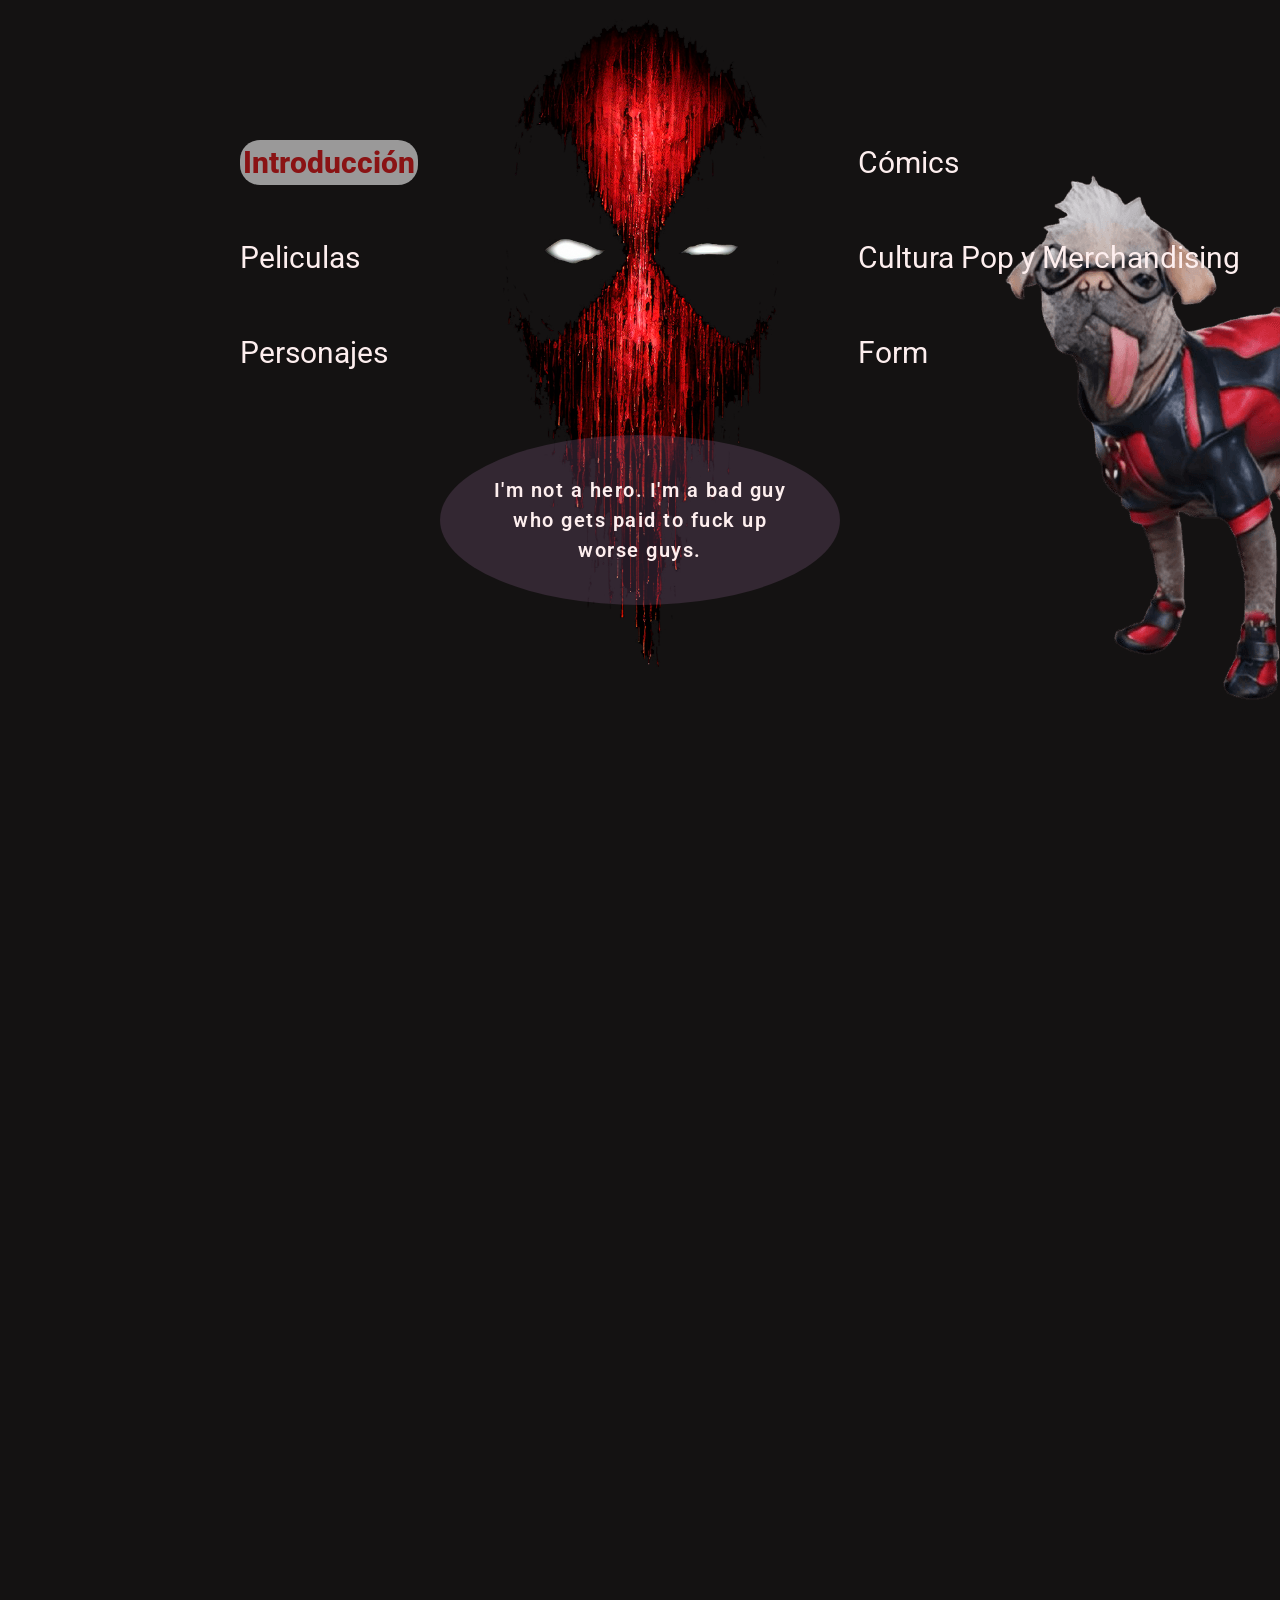
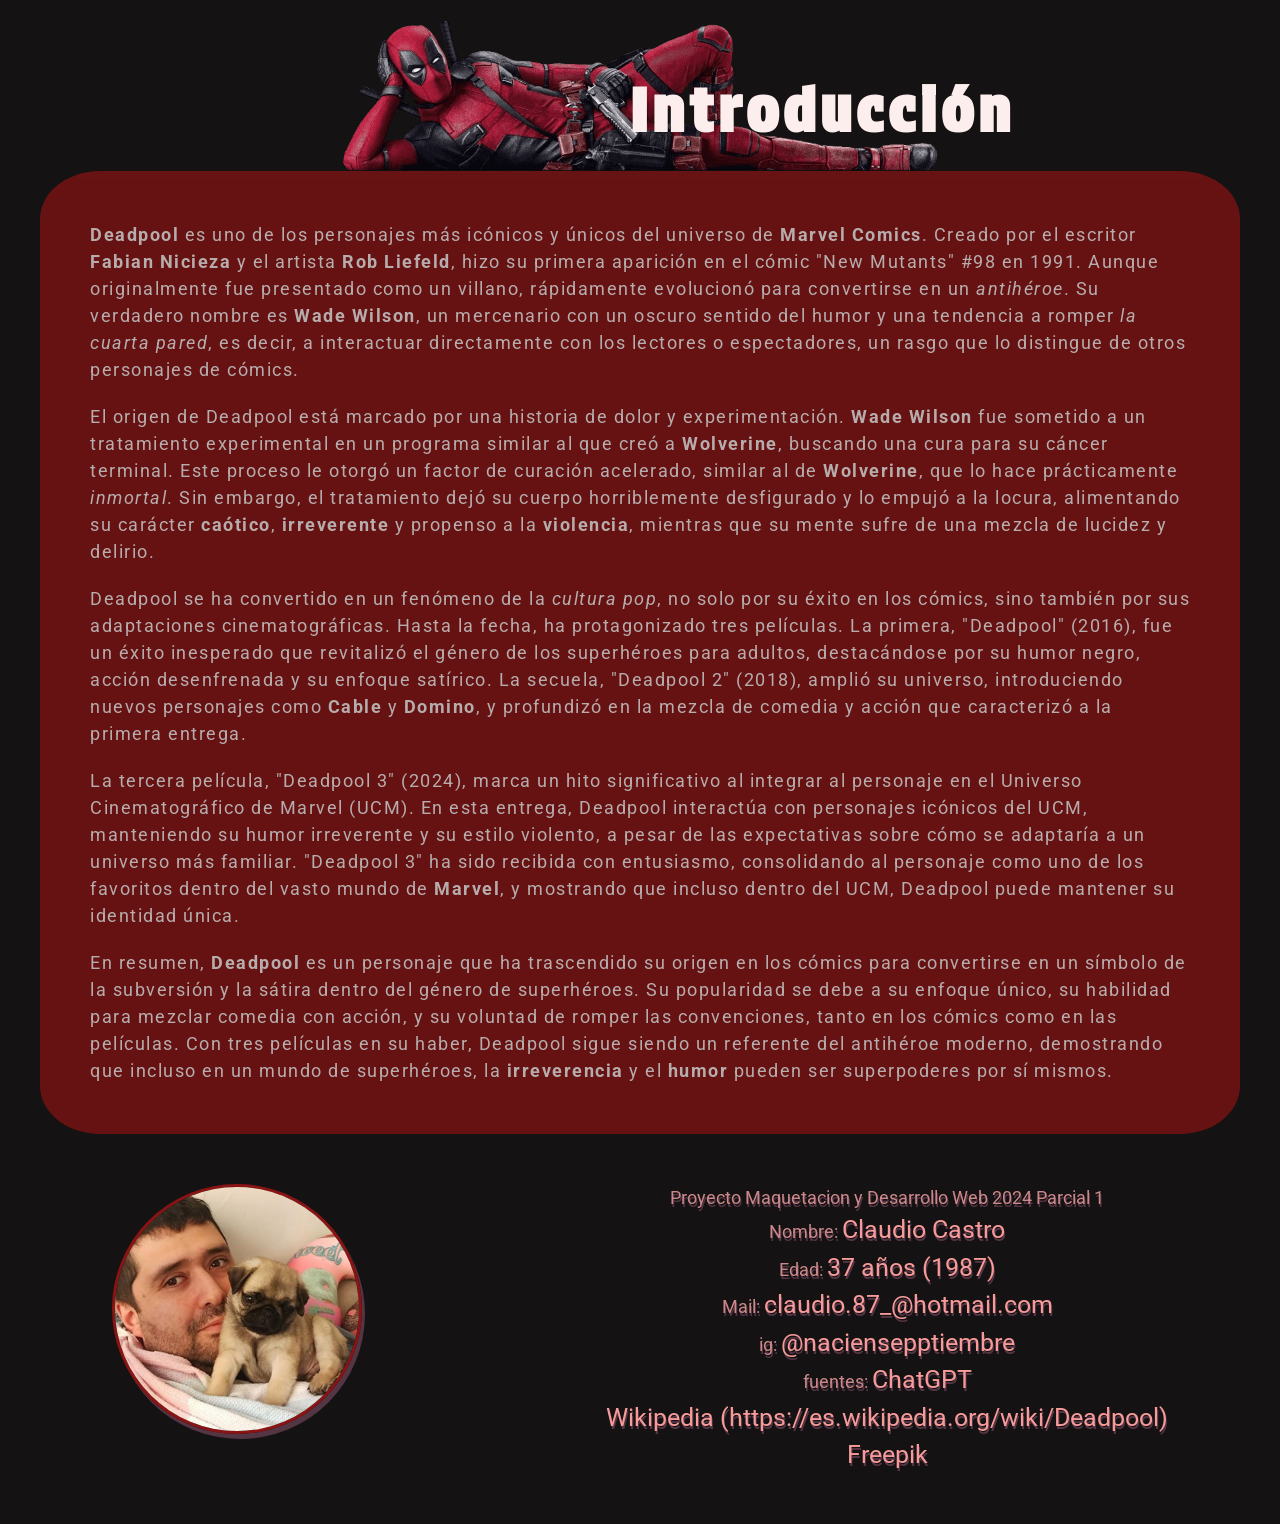
<file: index.html>
<!DOCTYPE html>
<html lang="es">
<head>
    <meta charset="UTF-8">
    <meta name="viewport" content="width=device-width, initial-scale=1.0">
    <link rel="stylesheet" href="style/style.css">
    <link rel="icon" type="image/png" href="favicon/favicon-96x96.png" sizes="96x96" />
    <link rel="icon" type="image/svg+xml" href="favicon/favicon.svg" />
    <link rel="shortcut icon" href="favicon/favicon.ico" />
    <link rel="apple-touch-icon" sizes="180x180" href="favicon/apple-touch-icon.png" />
    <link rel="manifest" href="favicon/site.webmanifest" />
    <link rel="preconnect" href="https://fonts.googleapis.com">
    <link rel="preconnect" href="https://fonts.gstatic.com" crossorigin>
    <link href="https://fonts.googleapis.com/css2?family=Protest+Strike&family=Roboto:ital,wght@0,100;0,300;0,400;0,500;0,700;0,900;1,100;1,300;1,400;1,500;1,700;1,900&display=swap" rel="stylesheet">
    <title>Deadpool || Home</title>
</head>
<body>
    <header>
        <h1>DEADPOOL</h1>
        <nav>
            <ul class="alineacion">
                <li>
                    <a href="#intro" class="active">Introducción</a>
                </li>
                <li>
                    <a href="pages/peliculas.html">Peliculas</a>
                </li>
                <li>
                    <a href="pages/personajes.html">Personajes</a>
                </li>
            </ul>
            <ul >
                <li>
                    <a href="pages/comics.html">Cómics</a>
                </li>
                <li>
                    <a href="pages/merchandising.html">Cultura Pop y Merchandising</a>
                </li>
                <li>
                    <a href="pages/form.html">Form</a>
                </li>
            </ul>
        </nav>
        <p lang="en">I'm not a hero. I'm a bad guy who gets paid to fuck up worse guys.</p>
    </header>
    <main>
        <iframe src="https://www.youtube.com/embed/VHAK-gU9gi0?si=OlIYzjoEzg9cMXQj&amp;start=120" title="YouTube video player" frameborder="0" allow="accelerometer; autoplay; clipboard-write; encrypted-media; gyroscope; picture-in-picture; web-share" referrerpolicy="strict-origin-when-cross-origin" allowfullscreen></iframe>
        <div class="intro" id="intro">
            <img src="img/deadpoolIntro.png" alt="Introducción">
            <h2>Introducción</h2>
        </div>
        <div class="intro_cont">
            <p><strong lang="en">Deadpool</strong> es uno de los personajes más icónicos y únicos del universo de <strong lang="en">Marvel Comics</strong>. Creado por el escritor <strong>Fabian Nicieza</strong> y el artista <strong lang="en">Rob Liefeld</strong>, hizo su primera aparición en el cómic "<span lang="en">New Mutants</span>" #98 en 1991. Aunque originalmente fue presentado como un villano, rápidamente evolucionó para convertirse en un <em>antihéroe</em>. Su verdadero nombre es <strong lang="en">Wade Wilson</strong>, un mercenario con un oscuro sentido del humor y una tendencia a romper <em>la cuarta pared</em>, es decir, a interactuar directamente con los lectores o espectadores, un rasgo que lo distingue de otros personajes de cómics.</p>
            <p>El origen de <span lang="en">Deadpool</span> está marcado por una historia de dolor y experimentación. <strong lang="en">Wade Wilson</strong> fue sometido a un tratamiento experimental en un programa similar al que creó a <strong lang="en">Wolverine</strong>, buscando una cura para su cáncer terminal. Este proceso le otorgó un factor de curación acelerado, similar al de <strong lang="en">Wolverine</strong>, que lo hace prácticamente <em>inmortal</em>. Sin embargo, el tratamiento dejó su cuerpo horriblemente desfigurado y lo empujó a la locura, alimentando su carácter <strong>caótico</strong>, <strong>irreverente</strong> y propenso a la <strong>violencia</strong>, mientras que su mente sufre de una mezcla de lucidez y delirio.</p>
            <p><span lang="en">Deadpool</span> se ha convertido en un fenómeno de la <em>cultura pop</em>, no solo por su éxito en los cómics, sino también por sus adaptaciones cinematográficas. Hasta la fecha, ha protagonizado tres películas. La primera, "<span lang="en">Deadpool</span>" (2016), fue un éxito inesperado que revitalizó el género de los superhéroes para adultos, destacándose por su humor negro, acción desenfrenada y su enfoque satírico. La secuela, "<span lang="en">Deadpool</span> 2" (2018), amplió su universo, introduciendo nuevos personajes como <strong lang="en">Cable</strong> y <strong>Domino</strong>, y profundizó en la mezcla de comedia y acción que caracterizó a la primera entrega.</p>
            <p>La tercera película, "<span lang="en">Deadpool</span> 3" (2024), marca un hito significativo al integrar al personaje en el Universo Cinematográfico de Marvel (<abbr title="Universo Cinematográfico de Marvel">UCM</abbr>). En esta entrega, <span lang="en">Deadpool</span> interactúa con personajes icónicos del <abbr title="Universo Cinematográfico de Marvel">UCM</abbr>, manteniendo su humor irreverente y su estilo violento, a pesar de las expectativas sobre cómo se adaptaría a un universo más familiar. "<span lang="en">Deadpool</span> 3" ha sido recibida con entusiasmo, consolidando al personaje como uno de los favoritos dentro del vasto mundo de <strong>Marvel</strong>, y mostrando que incluso dentro del <abbr title="Universo Cinematográfico de Marvel">UCM</abbr>, <span lang="en">Deadpool</span> puede mantener su identidad única.</p>
            <p>En resumen, <strong lang="en">Deadpool</strong> es un personaje que ha trascendido su origen en los cómics para convertirse en un símbolo de la subversión y la sátira dentro del género de superhéroes. Su popularidad se debe a su enfoque único, su habilidad para mezclar comedia con acción, y su voluntad de romper las convenciones, tanto en los cómics como en las películas. Con tres películas en su haber, <span lang="en">Deadpool</span> sigue siendo un referente del antihéroe moderno, demostrando que incluso en un mundo de superhéroes, la <strong>irreverencia</strong> y el <strong>humor</strong> pueden ser superpoderes por sí mismos.</p>
        </div>
    </main>
    <footer>
        <div>
            <img src="img/img_footer.jpeg" alt="ALUMNO">
        </div>
        <p>Proyecto Maquetacion y Desarrollo Web 2024 Parcial 1<br>Nombre: <span>Claudio Castro</span><br>Edad: <span>37 años (1987)</span><br>Mail: <span>claudio.87_@hotmail.com</span><br>ig: <span>@naciensepptiembre</span><br>fuentes: <span>ChatGPT</span><br><span>Wikipedia (<a href="https://es.wikipedia.org/wiki/Deadpool" target="_blank" rel="noopener noreferrer">https://es.wikipedia.org/wiki/Deadpool</a>)</span><br><span>Freepik</span></p>
    </footer>
    <img class="dogpool" src="img/dogpool.png"  alt="Dogpool">
</body>
</html>
</file>
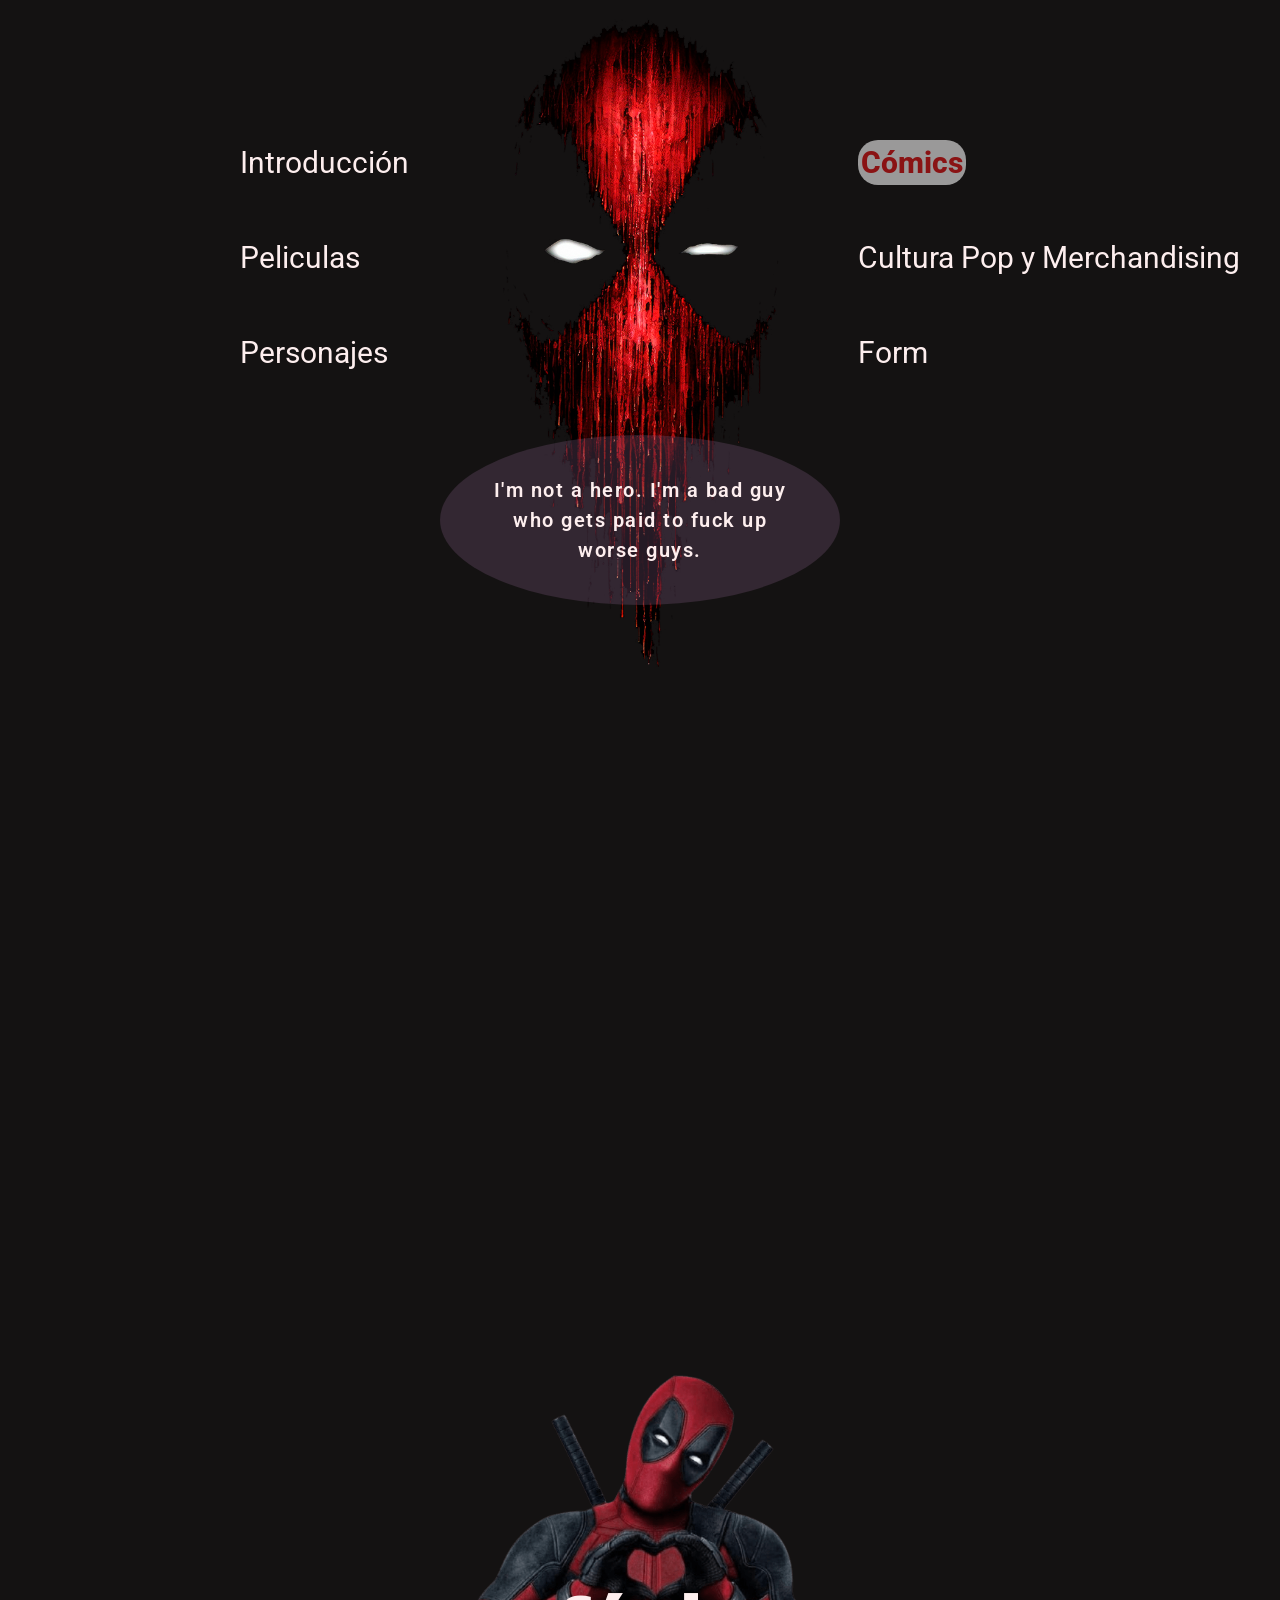
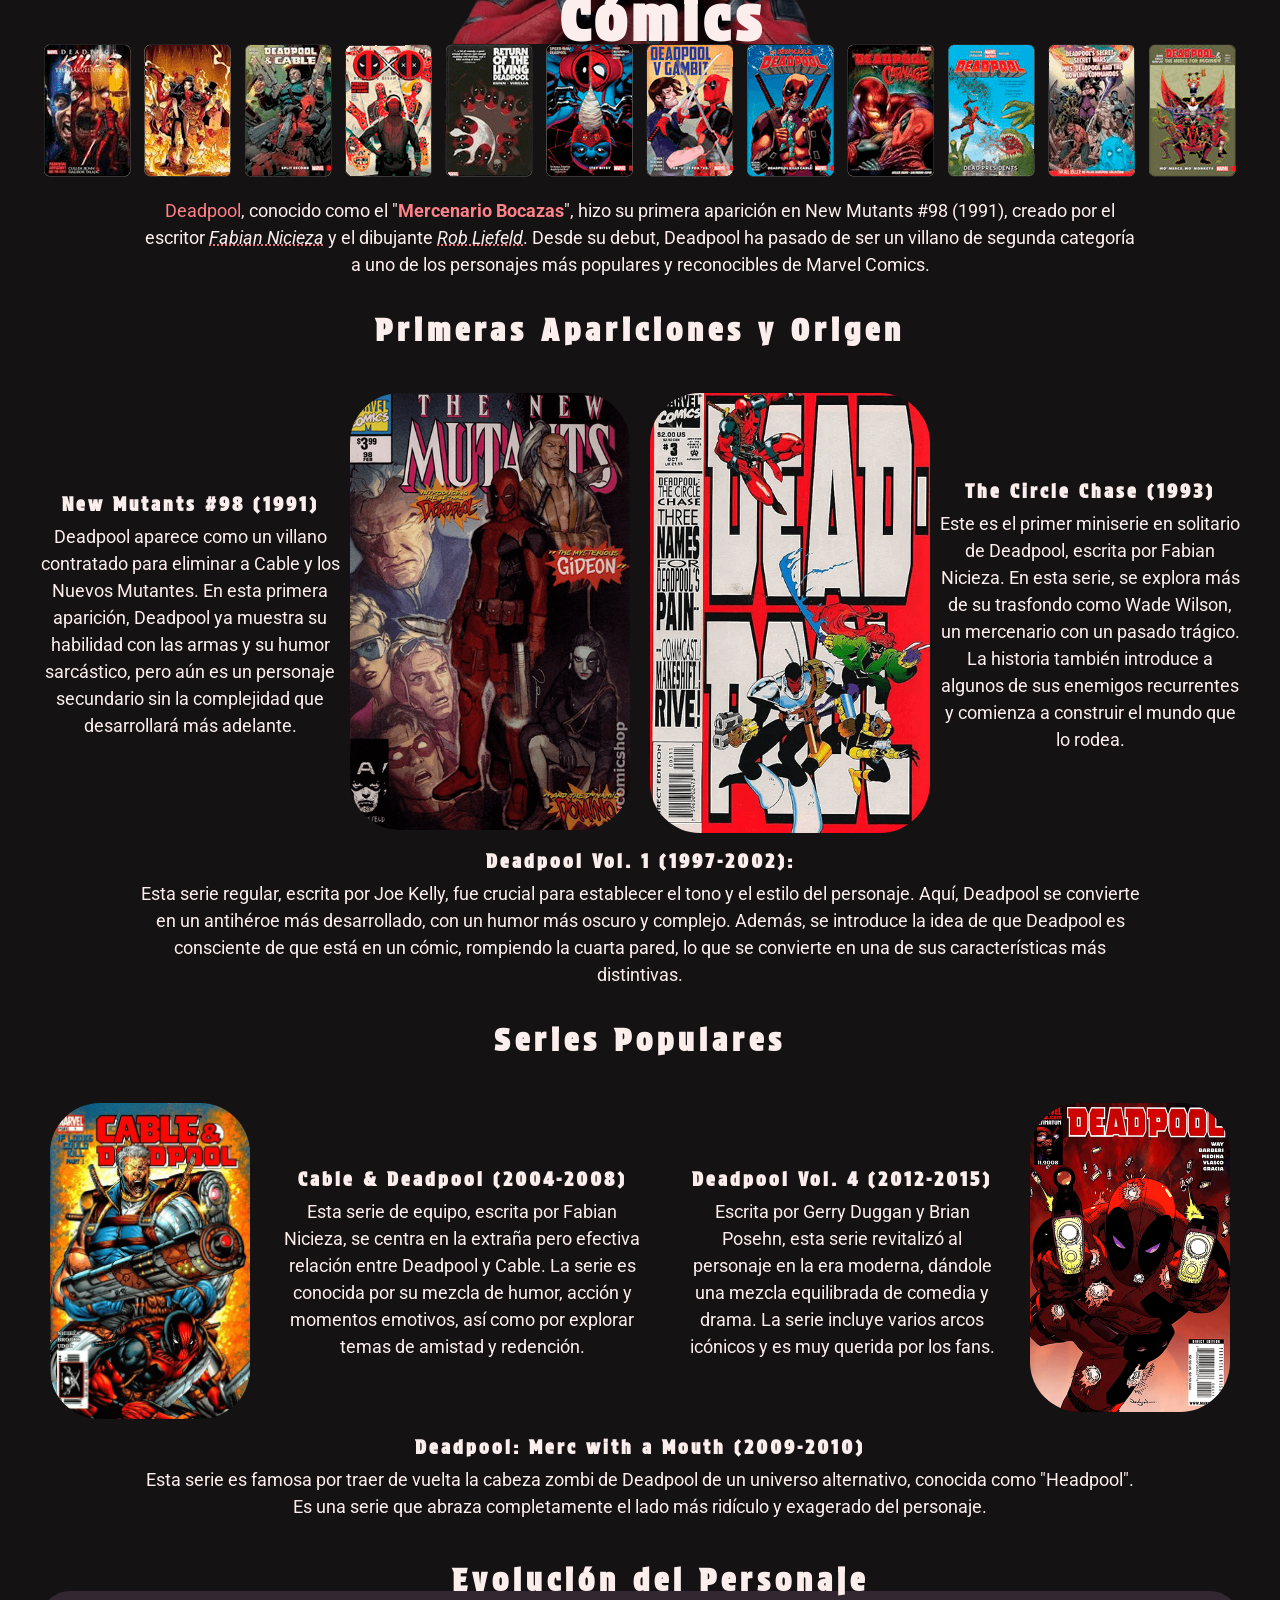
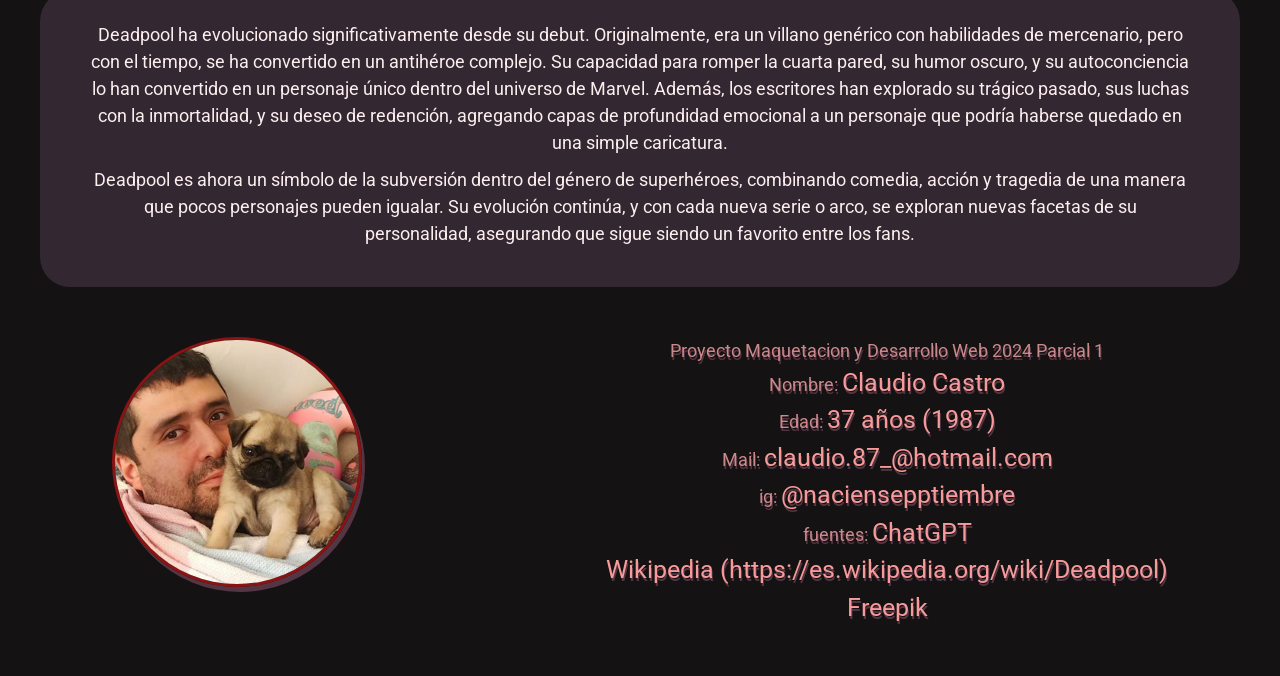
<file: pages/comics.html>
<!DOCTYPE html>
<html lang="es">
<head>
    <meta charset="UTF-8">
    <meta name="viewport" content="width=device-width, initial-scale=1.0">
    <title>Deadpool || Comics</title>
    <link rel="stylesheet" href="../style/style.css">
    <link rel="icon" type="image/png" href="../favicon/favicon-96x96.png" sizes="96x96" />
    <link rel="icon" type="image/svg+xml" href="../favicon/favicon.svg" />
    <link rel="shortcut icon" href="../favicon/favicon.ico" />
    <link rel="apple-touch-icon" sizes="180x180" href="../favicon/apple-touch-icon.png" />
    <link rel="manifest" href="../favicon/site.webmanifest" />
    <link rel="preconnect" href="https://fonts.googleapis.com">
    <link rel="preconnect" href="https://fonts.gstatic.com" crossorigin>
    <link href="https://fonts.googleapis.com/css2?family=Protest+Strike&family=Roboto:ital,wght@0,100;0,300;0,400;0,500;0,700;0,900;1,100;1,300;1,400;1,500;1,700;1,900&display=swap" rel="stylesheet">
</head>
<body>
    <header>
        <h1>DEADPOOL</h1>
        <nav>
            <ul class="alineacion">
                <li>
                    <a href="../index.html">Introducción</a>
                </li>
                <li>
                    <a href="../pages/peliculas.html">Peliculas</a>
                </li>
                <li>
                    <a href="../pages/personajes.html">Personajes</a>
                </li>
            </ul>
            <ul >
                <li>
                    <a href="../pages/comics.html#comics" class="active">Cómics</a>
                </li>
                <li>
                    <a href="../pages/merchandising.html">Cultura Pop y Merchandising</a>
                </li>
                <li>
                    <a href="../pages/form.html">Form</a>
                </li>
            </ul>
        </nav>
        <p lang="en">I'm not a hero. I'm a bad guy who gets paid to fuck up worse guys.</p>
    </header>
    <main>
        <iframe class="comicIframe" src="https://www.youtube.com/embed/mcVosre_TXw?si=-5zzdBjd7mnZV3V8" title="YouTube video player" frameborder="0" allow="accelerometer; autoplay; clipboard-write; encrypted-media; gyroscope; picture-in-picture; web-share" referrerpolicy="strict-origin-when-cross-origin" allowfullscreen></iframe>
        <div class="peliculas arreglito" id="comics">
            <img src="../img/deadpoolComics.png" alt="Cómics">
            <h2 class="comics">Cómics</h2>
        </div>
        <div class="comics_banner">
            <img src="../img/comics_varios.png" alt="Comics">
        </div>
        <div class="comics_subtitulo">
            <p><span class="deadpool" lang="en">Deadpool</span>, conocido como el "<strong>Mercenario Bocazas</strong>", hizo su primera aparición en New Mutants #98 (1991), creado por el escritor <span class="italica">Fabian Nicieza</span> y el dibujante <span class="italica" lang="en">Rob Liefeld</span>. Desde su debut, Deadpool ha pasado de ser un villano de segunda categoría a uno de los personajes más populares y reconocibles de Marvel Comics.</p>
        </div>
        <h3>Primeras Apariciones y Origen</h3>
        <div class="contApariciones">
            <div class="apariciones_texto">
                <h4>New Mutants #98 (1991)</h4>
                <p>Deadpool aparece como un villano contratado para eliminar a Cable y los Nuevos Mutantes. En esta primera aparición, Deadpool ya muestra su habilidad con las armas y su humor sarcástico, pero aún es un personaje secundario sin la complejidad que desarrollará más adelante.</p>
            </div>
            <div>
                <img src="../img/deadpool_comics1.png" alt="deadpool en comics">
            </div>
            <div>
                <img src="../img/deadpool_comics2.png" alt="deadpool en comics">
            </div>
            <div class="apariciones_texto"> 
                <h4>The Circle Chase (1993)</h4>
                <p>Este es el primer miniserie en solitario de Deadpool, escrita por Fabian Nicieza. En esta serie, se explora más de su trasfondo como Wade Wilson, un mercenario con un pasado trágico. La historia también introduce a algunos de sus enemigos recurrentes y comienza a construir el mundo que lo rodea.</p>
            </div>
        </div>
        <div class="bottom">
            <h4>Deadpool Vol. 1 (1997-2002):</h4>
            <p>Esta serie regular, escrita por Joe Kelly, fue crucial para establecer el tono y el estilo del personaje. Aquí, Deadpool se convierte en un antihéroe más desarrollado, con un humor más oscuro y complejo. Además, se introduce la idea de que Deadpool es consciente de que está en un cómic, rompiendo la cuarta pared, lo que se convierte en una de sus características más distintivas.</p>
        </div>
        <h3>Series Populares</h3>
        <div class="contSeries">
            <div>
                <img src="../img/deadpool_series.png" alt="deadpool series">
            </div>
            <div class="series_texto">
                <h4>Cable & Deadpool (2004-2008)</h4>
                <p>Esta serie de equipo, escrita por Fabian Nicieza, se centra en la extraña pero efectiva relación entre Deadpool y Cable. La serie es conocida por su mezcla de humor, acción y momentos emotivos, así como por explorar temas de amistad y redención.</p>
            </div>
            <div class="series_texto">
                <h4>Deadpool Vol. 4 (2012-2015)</h4>
                <p>Escrita por Gerry Duggan y Brian Posehn, esta serie revitalizó al personaje en la era moderna, dándole una mezcla equilibrada de comedia y drama. La serie incluye varios arcos icónicos y es muy querida por los fans.</p>
            </div>
            <div>
                <img src="../img/deadpool_series2.png" alt="deadpool series">
            </div>
        </div>
        <div class="bottom">
            <h4>Deadpool: Merc with a Mouth (2009-2010)</h4>
            <p>Esta serie es famosa por traer de vuelta la cabeza zombi de Deadpool de un universo alternativo, conocida como "Headpool". Es una serie que abraza completamente el lado más ridículo y exagerado del personaje.</p>
        </div>
        <h3 class="evolucion_del_personaje">Evolución del Personaje</h3>
        <div class="evolucion">
            <p>Deadpool ha evolucionado significativamente desde su debut. Originalmente, era un villano genérico con habilidades de mercenario, pero con el tiempo, se ha convertido en un antihéroe complejo. Su capacidad para romper la cuarta pared, su humor oscuro, y su autoconciencia lo han convertido en un personaje único dentro del universo de Marvel. Además, los escritores han explorado su trágico pasado, sus luchas con la inmortalidad, y su deseo de redención, agregando capas de profundidad emocional a un personaje que podría haberse quedado en una simple caricatura.</p>
            <p>Deadpool es ahora un símbolo de la subversión dentro del género de superhéroes, combinando comedia, acción y tragedia de una manera que pocos personajes pueden igualar. Su evolución continúa, y con cada nueva serie o arco, se exploran nuevas facetas de su personalidad, asegurando que sigue siendo un favorito entre los fans.
            </p>    
        </div>
    </main>
    <footer>
        <div>
            <img src="../img/img_footer.jpeg" alt="ALUMNO">
        </div>
        <p>Proyecto Maquetacion y Desarrollo Web 2024 Parcial 1<br>Nombre: <span>Claudio Castro</span><br>Edad: <span>37 años (1987)</span><br>Mail: <span>claudio.87_@hotmail.com</span><br>ig: <span>@naciensepptiembre</span><br>fuentes: <span>ChatGPT</span><br><span>Wikipedia (<a href="https://es.wikipedia.org/wiki/Deadpool" target="_blank" rel="noopener noreferrer">https://es.wikipedia.org/wiki/Deadpool</a>)</span><br><span>Freepik</span></p>
    </footer>
</body>
</html>
</file>
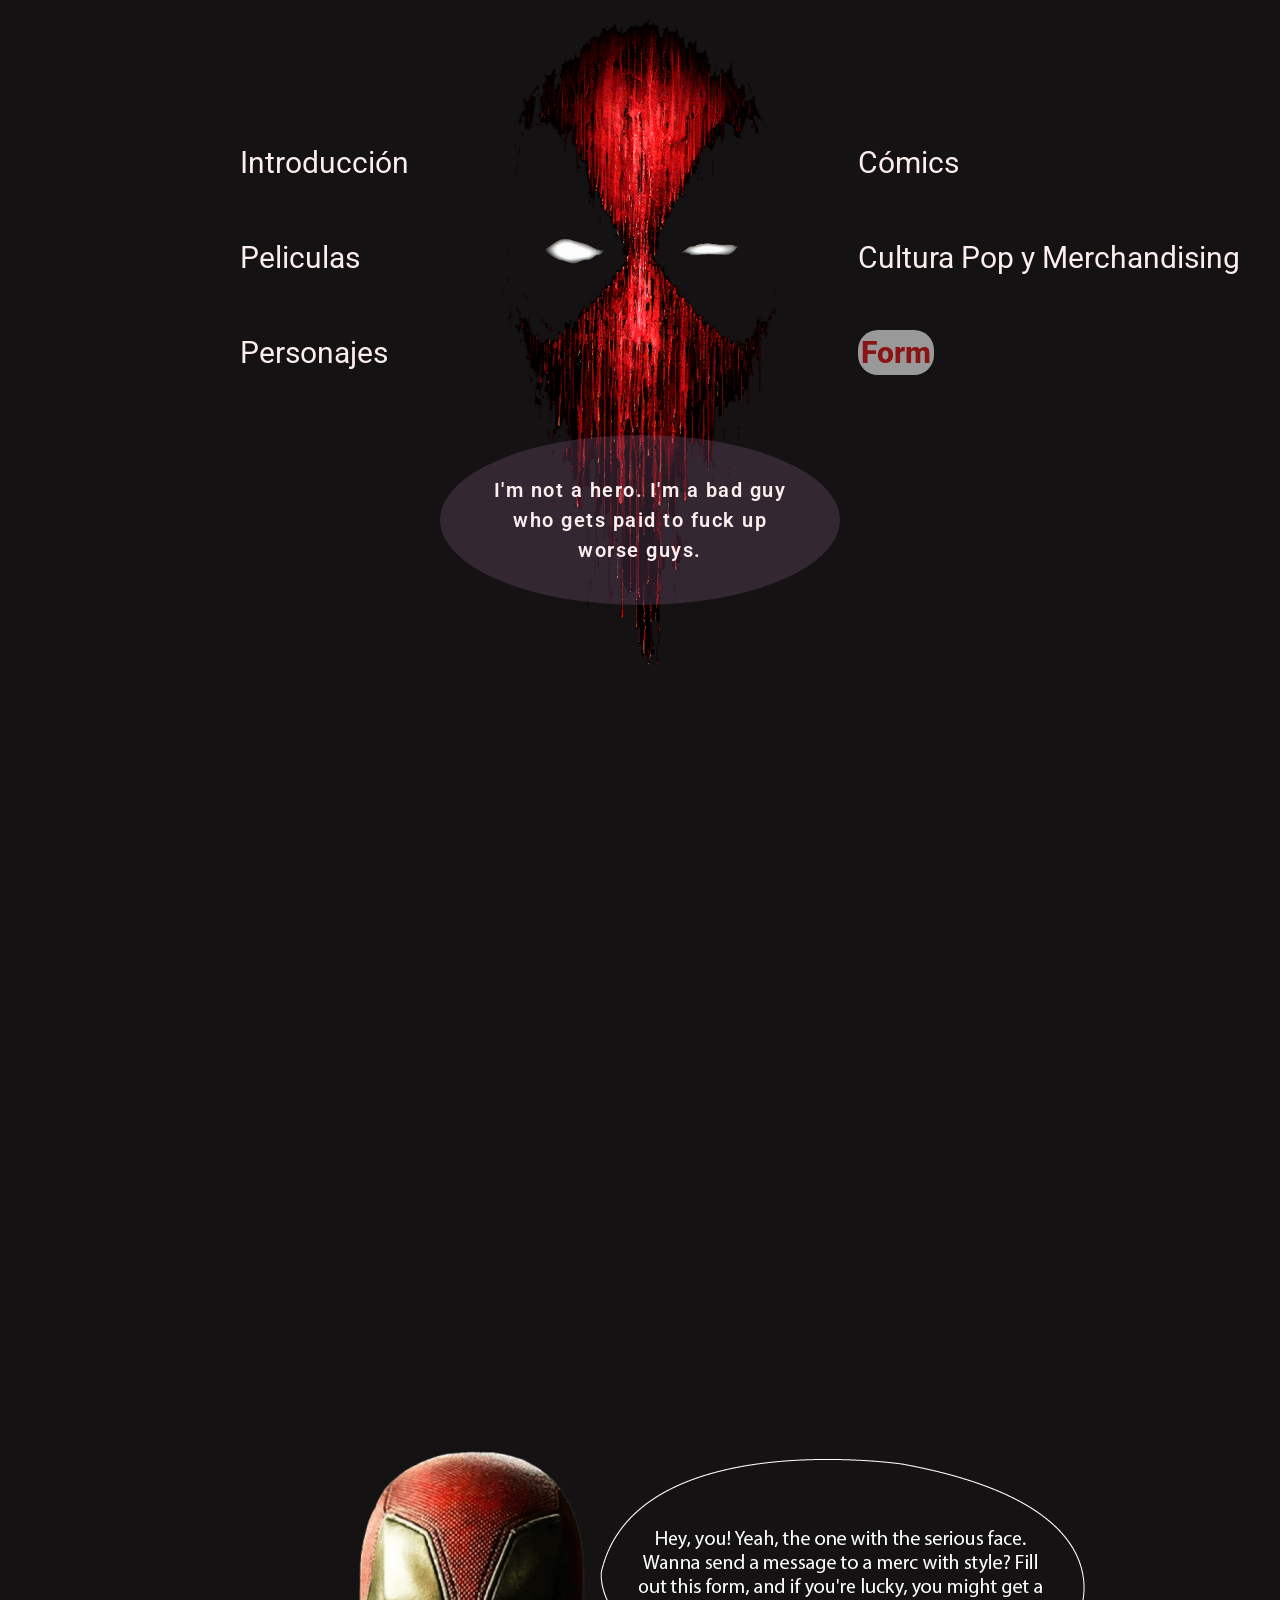
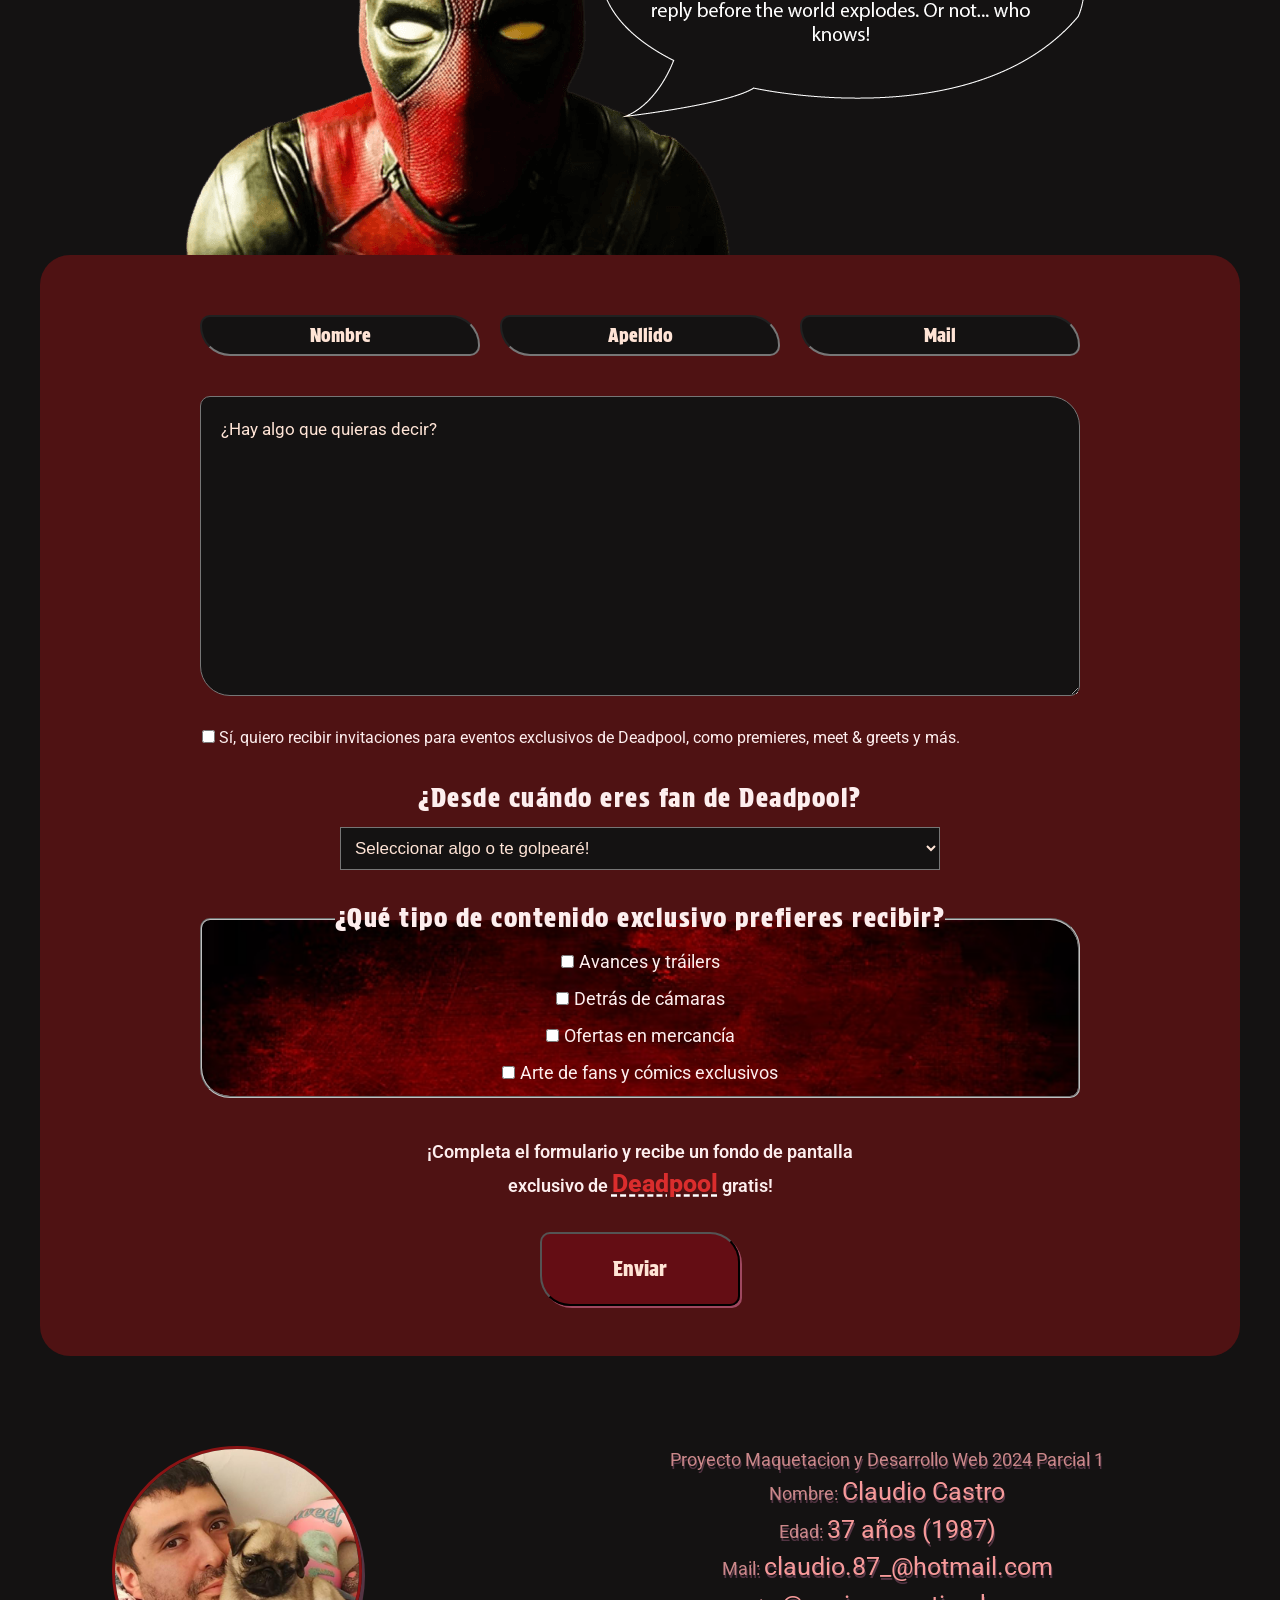
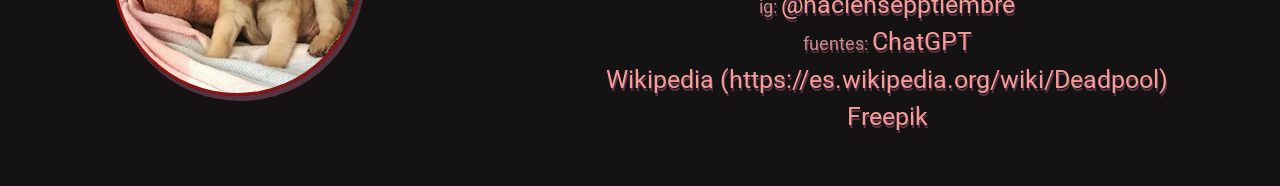
<file: pages/form.html>
<!DOCTYPE html>
<html lang="es">
<head>
    <meta charset="UTF-8">
    <meta name="viewport" content="width=device-width, initial-scale=1.0">
    <title>Deadpool || Formulario</title>
    <link rel="stylesheet" href="../style/style.css">
    <link rel="icon" type="image/png" href="../favicon/favicon-96x96.png" sizes="96x96" />
    <link rel="icon" type="image/svg+xml" href="../favicon/favicon.svg" />
    <link rel="shortcut icon" href="../favicon/favicon.ico" />
    <link rel="apple-touch-icon" sizes="180x180" href="../favicon/apple-touch-icon.png" />
    <link rel="manifest" href="../favicon/site.webmanifest" />
    <link rel="preconnect" href="https://fonts.googleapis.com">
    <link rel="preconnect" href="https://fonts.gstatic.com" crossorigin>
    <link href="https://fonts.googleapis.com/css2?family=Protest+Strike&family=Roboto:ital,wght@0,100;0,300;0,400;0,500;0,700;0,900;1,100;1,300;1,400;1,500;1,700;1,900&display=swap" rel="stylesheet">
</head>
<body>
    <header>
        <h1>DEADPOOL</h1>
        <nav>
            <ul class="alineacion">
                <li>
                    <a href="../index.html">Introducción</a>
                </li>
                <li>
                    <a href="peliculas.html">Peliculas</a>
                </li>
                <li>
                    <a href="personajes.html">Personajes</a>
                </li>
            </ul>
            <ul >
                <li>
                    <a href="comics.html">Cómics</a>
                </li>
                <li>
                    <a href="merchandising.html">Cultura Pop y Merchandising</a>
                </li>
                <li>
                    <a href="form.html#form" class="active">Form</a>
                </li>
            </ul>
        </nav>
        <p lang="en">I'm not a hero. I'm a bad guy who gets paid to fuck up worse guys.</p>
    </header>
    <main class="form">
        <iframe class="iframeForm" src="https://www.youtube.com/embed/rugE6bQG9fo?si=Z9ZbFpro30Zkjdj8&amp;start=17" title="YouTube video player" frameborder="0" allow="accelerometer; autoplay; clipboard-write; encrypted-media; gyroscope; picture-in-picture; web-share" referrerpolicy="strict-origin-when-cross-origin" allowfullscreen></iframe>
        <img id="form" src="../img/deadpoolForm.png" alt="deadpool form">
        <div>
            <form action="#" method="post">
                <div>
                    <div>
                        <label for="nombre">Nombre</label>
                        <input type="text" id="nombre" name="nombre" required placeholder="Nombre">
                    </div>
                    <div>
                        <label for="apellido">Nombre</label>
                        <input type="text" id="apellido" name="apellido" required placeholder="Apellido">
                    </div>
                    <div>
                        <label for="mail">mail</label>
                        <input type="email" id="mail" name="mail" required placeholder="Mail">
                    </div>
                </div>
                <textarea name="" id="" placeholder="¿Hay algo que quieras decir?" maxlength="300"></textarea>
                <label for="eventos_exclusivos">
                    <input type="checkbox" id="eventos_exclusivos" name="eventos_exclusivos">
                    Sí, quiero recibir invitaciones para eventos exclusivos de Deadpool, como premieres, meet & greets y más.
                </label>
                <div class="select">
                    <label for="fan_desde">¿Desde cuándo eres fan de Deadpool?</label>
                    <select id="fan_desde" name="fan_desde" required>
                        <option value="" selected disabled>Seleccionar algo o te golpearé!</option>
                        <option value="menos_de_un_ano">Menos de un año</option>
                        <option value="uno_tres">De 1 a 3 años</option>
                        <option value="mas_de_tres">Más de 3 años</option>
                        <option value="desde_siempre">¡Desde siempre!</option>
                    </select>
                </div>
                <fieldset>
                    <legend>¿Qué tipo de contenido exclusivo prefieres recibir?</legend>
                    <label for="avance_trailer">
                        <input type="checkbox" name="contenido_preferido[]" value="avance_trailer" id="avance_trailer">Avances y tráilers
                    </label>
                    <label for="detras_camaras">
                        <input type="checkbox" name="contenido_preferido[]" value="detras_camaras" id="detras_camaras">Detrás de cámaras
                    </label>
                    <label for="ofertas_merch">
                        <input type="checkbox" name="contenido_preferido[]" value="ofertas_merch" id="ofertas_merch">Ofertas en mercancía
                    </label>
                    <label for="arte_fan">
                        <input type="checkbox" name="contenido_preferido[]" value="arte_fan" id="arte_fan">Arte de fans y cómics exclusivos
                    </label>
                </fieldset>
                <div class="textoFinal">
                    <p>¡Completa el formulario y recibe un fondo de pantalla<br>exclusivo de <span>Deadpool</span> gratis!</p>
                </div>
                <input type="submit" value="Enviar">
            </form>
        </div>
    </main>
    <footer>
        <div>
            <img src="../img/img_footer.jpeg" alt="ALUMNO">
        </div>
        <p>Proyecto Maquetacion y Desarrollo Web 2024 Parcial 1<br>Nombre: <span>Claudio Castro</span><br>Edad: <span>37 años (1987)</span><br>Mail: <span>claudio.87_@hotmail.com</span><br>ig: <span>@naciensepptiembre</span><br>fuentes: <span>ChatGPT</span><br><span>Wikipedia (<a href="https://es.wikipedia.org/wiki/Deadpool" target="_blank" rel="noopener noreferrer">https://es.wikipedia.org/wiki/Deadpool</a>)</span><br><span>Freepik</span></p>
    </footer>
</body>
</html>
</file>
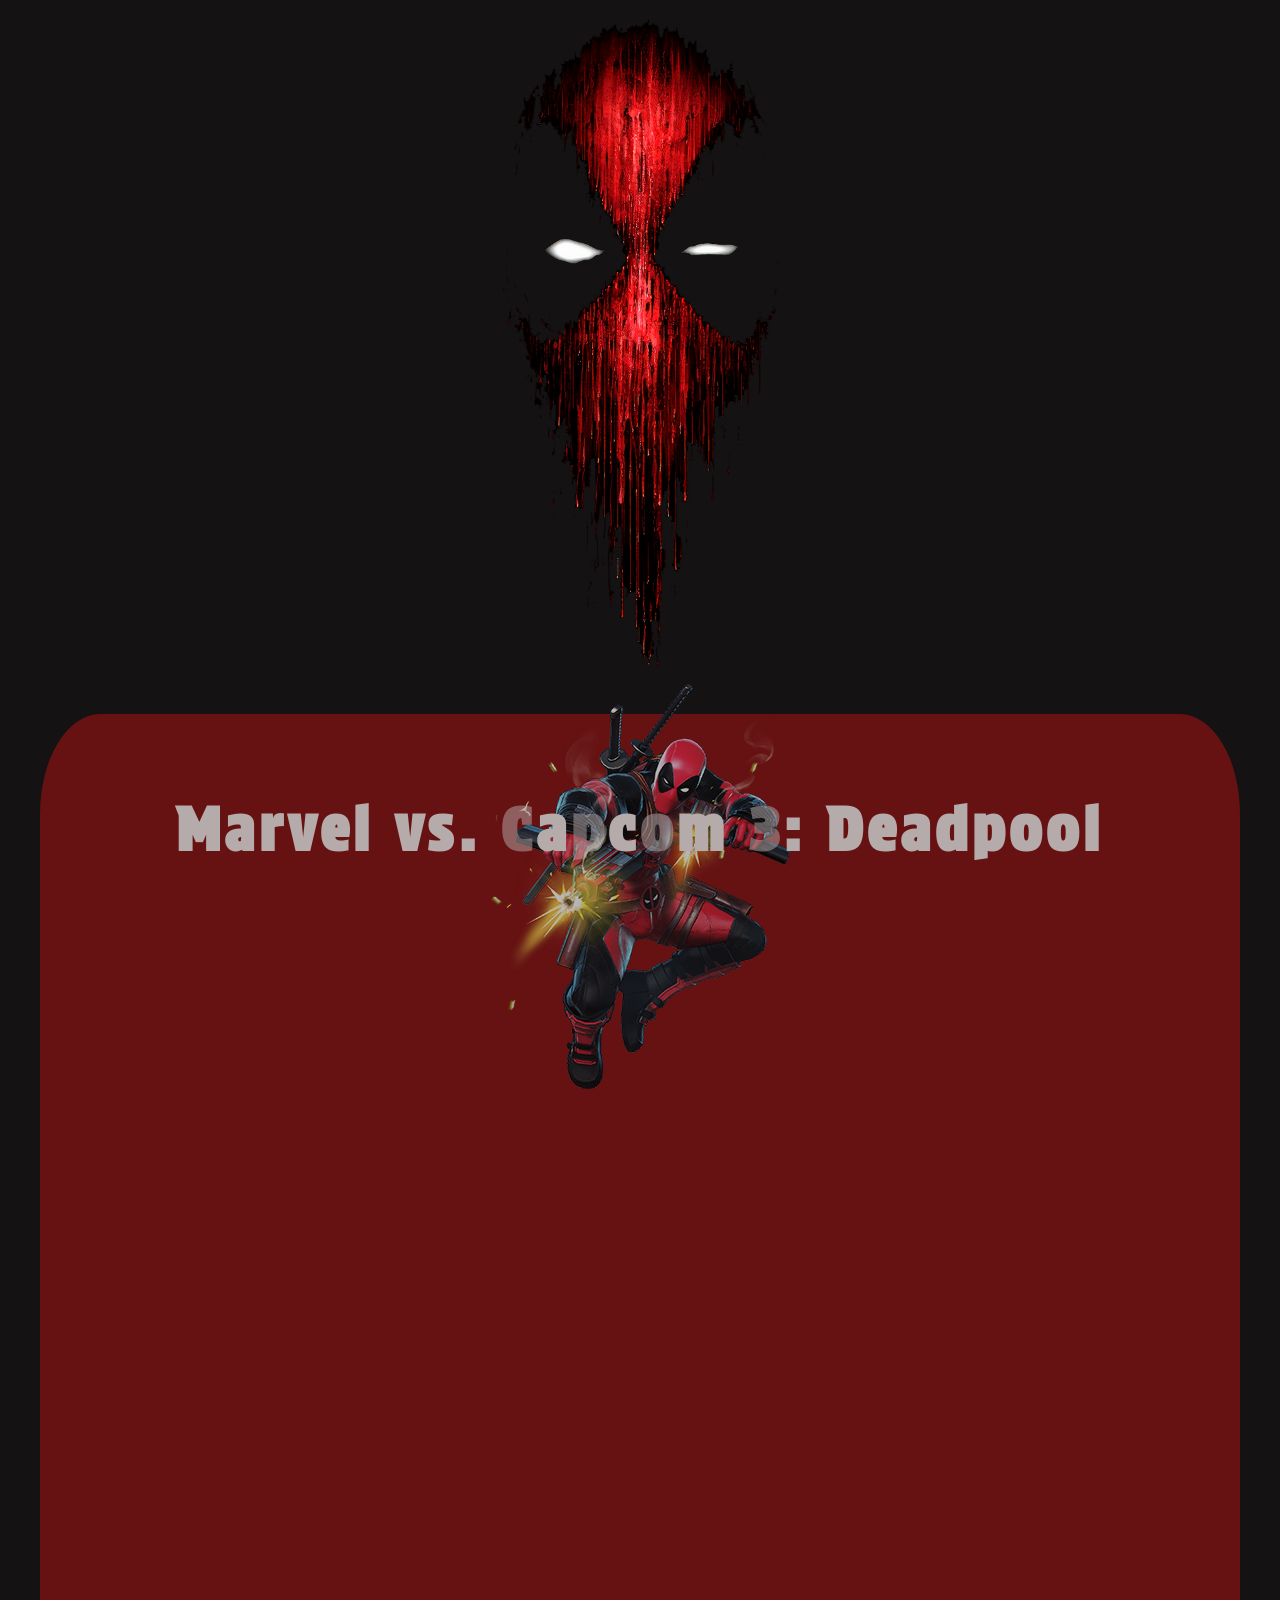
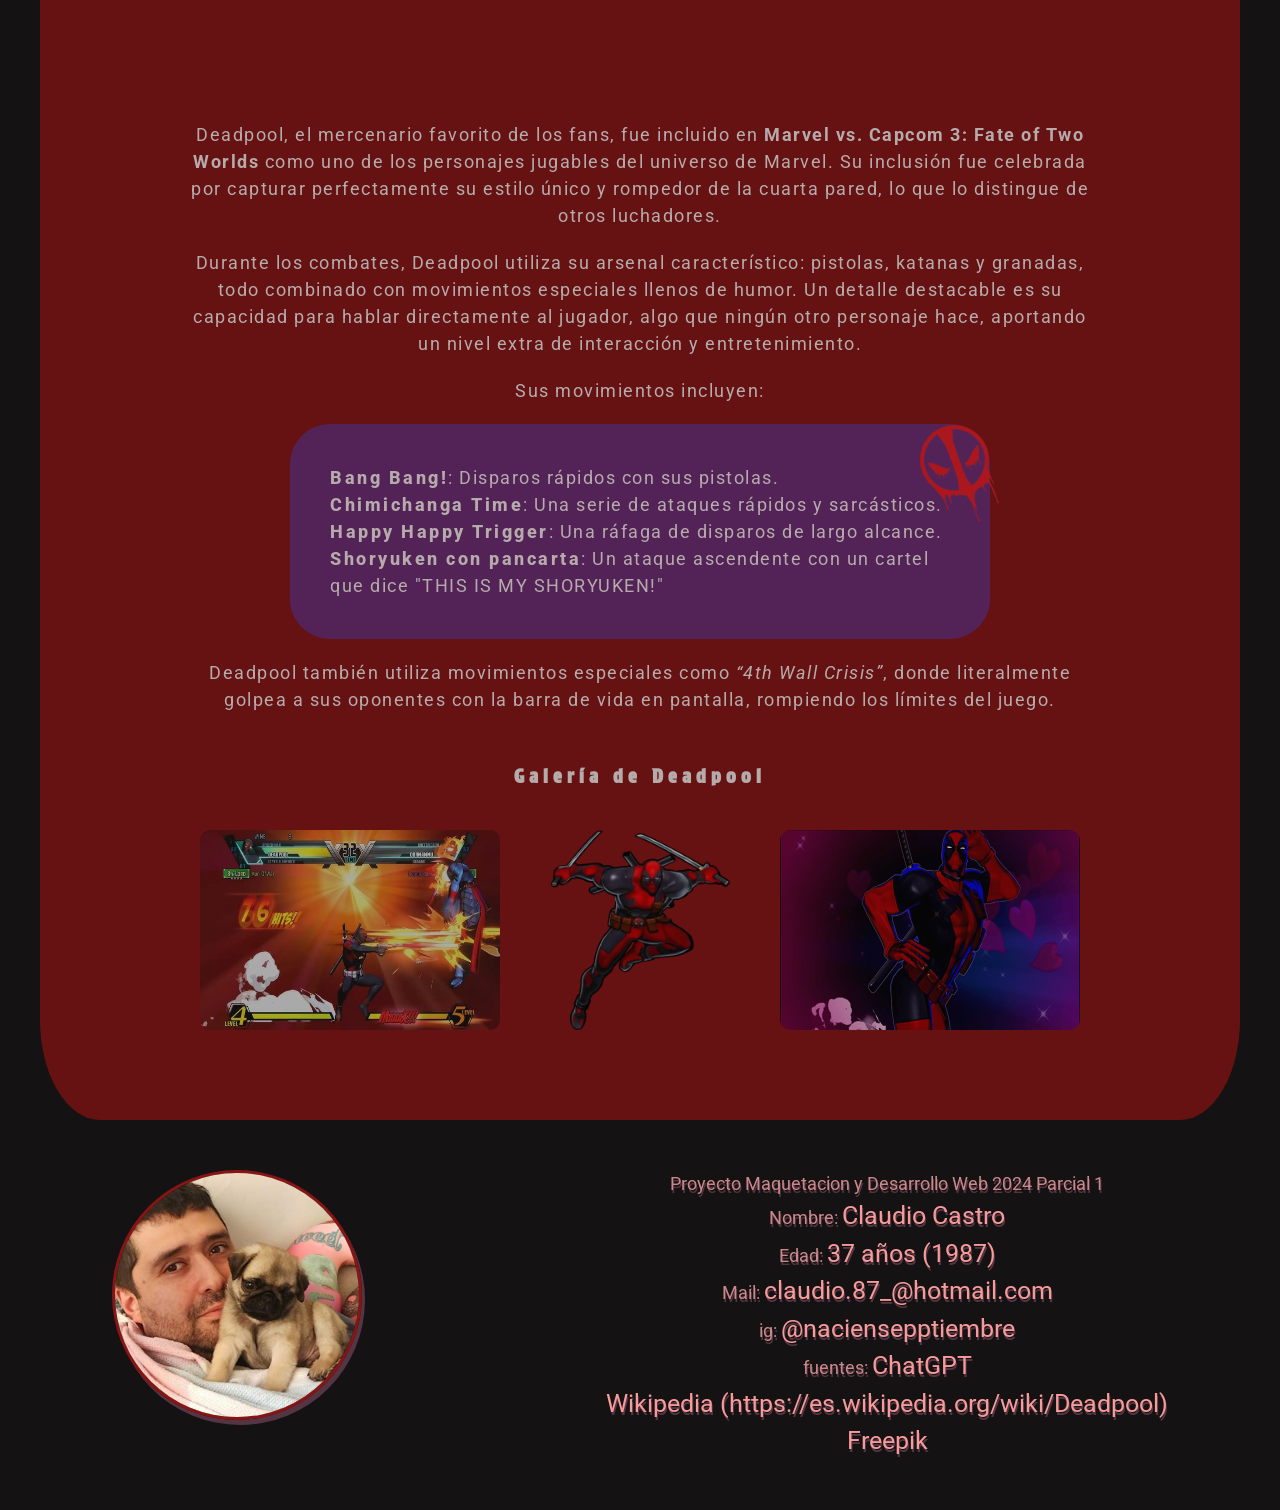
<file: pages/marvelVsCapcom3.html>
<!DOCTYPE html>
<html lang="es">
<head>
    <meta charset="UTF-8">
    <meta name="viewport" content="width=device-width, initial-scale=1.0">
    <title>Deadpool || Marvel vs Capcom 3</title>
    <link rel="stylesheet" href="../style/style.css">
    <link rel="shortcut icon" href="../img/favicon2.png" type="image/x-icon">
    <link rel="preconnect" href="https://fonts.googleapis.com">
    <link rel="preconnect" href="https://fonts.gstatic.com" crossorigin>
    <link href="https://fonts.googleapis.com/css2?family=Protest+Strike&family=Roboto:ital,wght@0,100;0,300;0,400;0,500;0,700;0,900;1,100;1,300;1,400;1,500;1,700;1,900&display=swap" rel="stylesheet">
</head>
<body>
    <header>
        <h1>DEADPOOL</h1>
    </header>
    <main class="intro_cont mvc3">
        <div class="title">
            <img src="../img/MVC3.png" alt="img fondo titulo">
            <h2>Marvel vs. <span>C</span><span>a</span><span>p</span><span>c</span><span>o</span><span>m</span> <span>3</span>: Deadpool</h2>
        </div>
        <iframe src="https://www.youtube.com/embed/TxlCTiYaOSA?si=IpMucDY3CDdvYHmv&amp;start=16" title="YouTube video player" frameborder="0" allow="accelerometer; autoplay; clipboard-write; encrypted-media; gyroscope; picture-in-picture; web-share" referrerpolicy="strict-origin-when-cross-origin" allowfullscreen></iframe>
        <div class="parrafos">
            <p>Deadpool, el mercenario favorito de los fans, fue incluido en <strong>Marvel vs. Capcom 3: Fate of Two Worlds</strong> como uno de los personajes jugables del universo de Marvel. Su inclusión fue celebrada por capturar perfectamente su estilo único y rompedor de la cuarta pared, lo que lo distingue de otros luchadores.
            </p>
            <p>Durante los combates, Deadpool utiliza su arsenal característico: pistolas, katanas y granadas, todo combinado con movimientos especiales llenos de humor. Un detalle destacable es su capacidad para hablar directamente al jugador, algo que ningún otro personaje hace, aportando un nivel extra de interacción y entretenimiento.
            </p>
            <p>Sus movimientos incluyen:</p>
            <div>
                <p ><strong>Bang Bang!</strong>: Disparos rápidos con sus pistolas.<br><strong>Chimichanga Time</strong>: Una serie de ataques rápidos y sarcásticos.<br><strong>Happy Happy Trigger</strong>: Una ráfaga de disparos de largo alcance.<br><strong>Shoryuken con pancarta</strong>: Un ataque ascendente con un cartel que dice "THIS IS MY SHORYUKEN!"
                </p>
                <img src="../img/logo.png" alt="logo">
            </div>
            <p>
                Deadpool también utiliza movimientos especiales como <em>“4th Wall Crisis”</em>, donde literalmente golpea 
                a sus oponentes con la barra de vida en pantalla, rompiendo los límites del juego.
            </p>
        </div>
        <div class="galeria">
            <h3>Galería de Deadpool</h3>
            <div>
                <img src="../img/deadpoolEspecial.jpg" alt="Deadpool usando su ataque especial" style="width: 300px; border-radius: 10px;">
                <img src="../img/deadpoolKatana.webp" alt="Deadpool usando su katana" style="width: 200px; border-radius: 10px;">
                <img src="../img/deadpoolPose.png" alt="Deadpool posando en MVC3" style="width: 300px; border-radius: 10px;">
            </div>
        </div>
    </main>
    <footer>
        <div>
            <img src="../img/img_footer.jpeg" alt="ALUMNO">
        </div>
        <p>Proyecto Maquetacion y Desarrollo Web 2024 Parcial 1<br>Nombre: <span>Claudio Castro</span><br>Edad: <span>37 años (1987)</span><br>Mail: <span>claudio.87_@hotmail.com</span><br>ig: <span>@naciensepptiembre</span><br>fuentes: <span>ChatGPT</span><br><span>Wikipedia (<a href="https://es.wikipedia.org/wiki/Deadpool" target="_blank" rel="noopener noreferrer">https://es.wikipedia.org/wiki/Deadpool</a>)</span><br><span>Freepik</span></p>
    </footer>
</body>
</html>
</file>
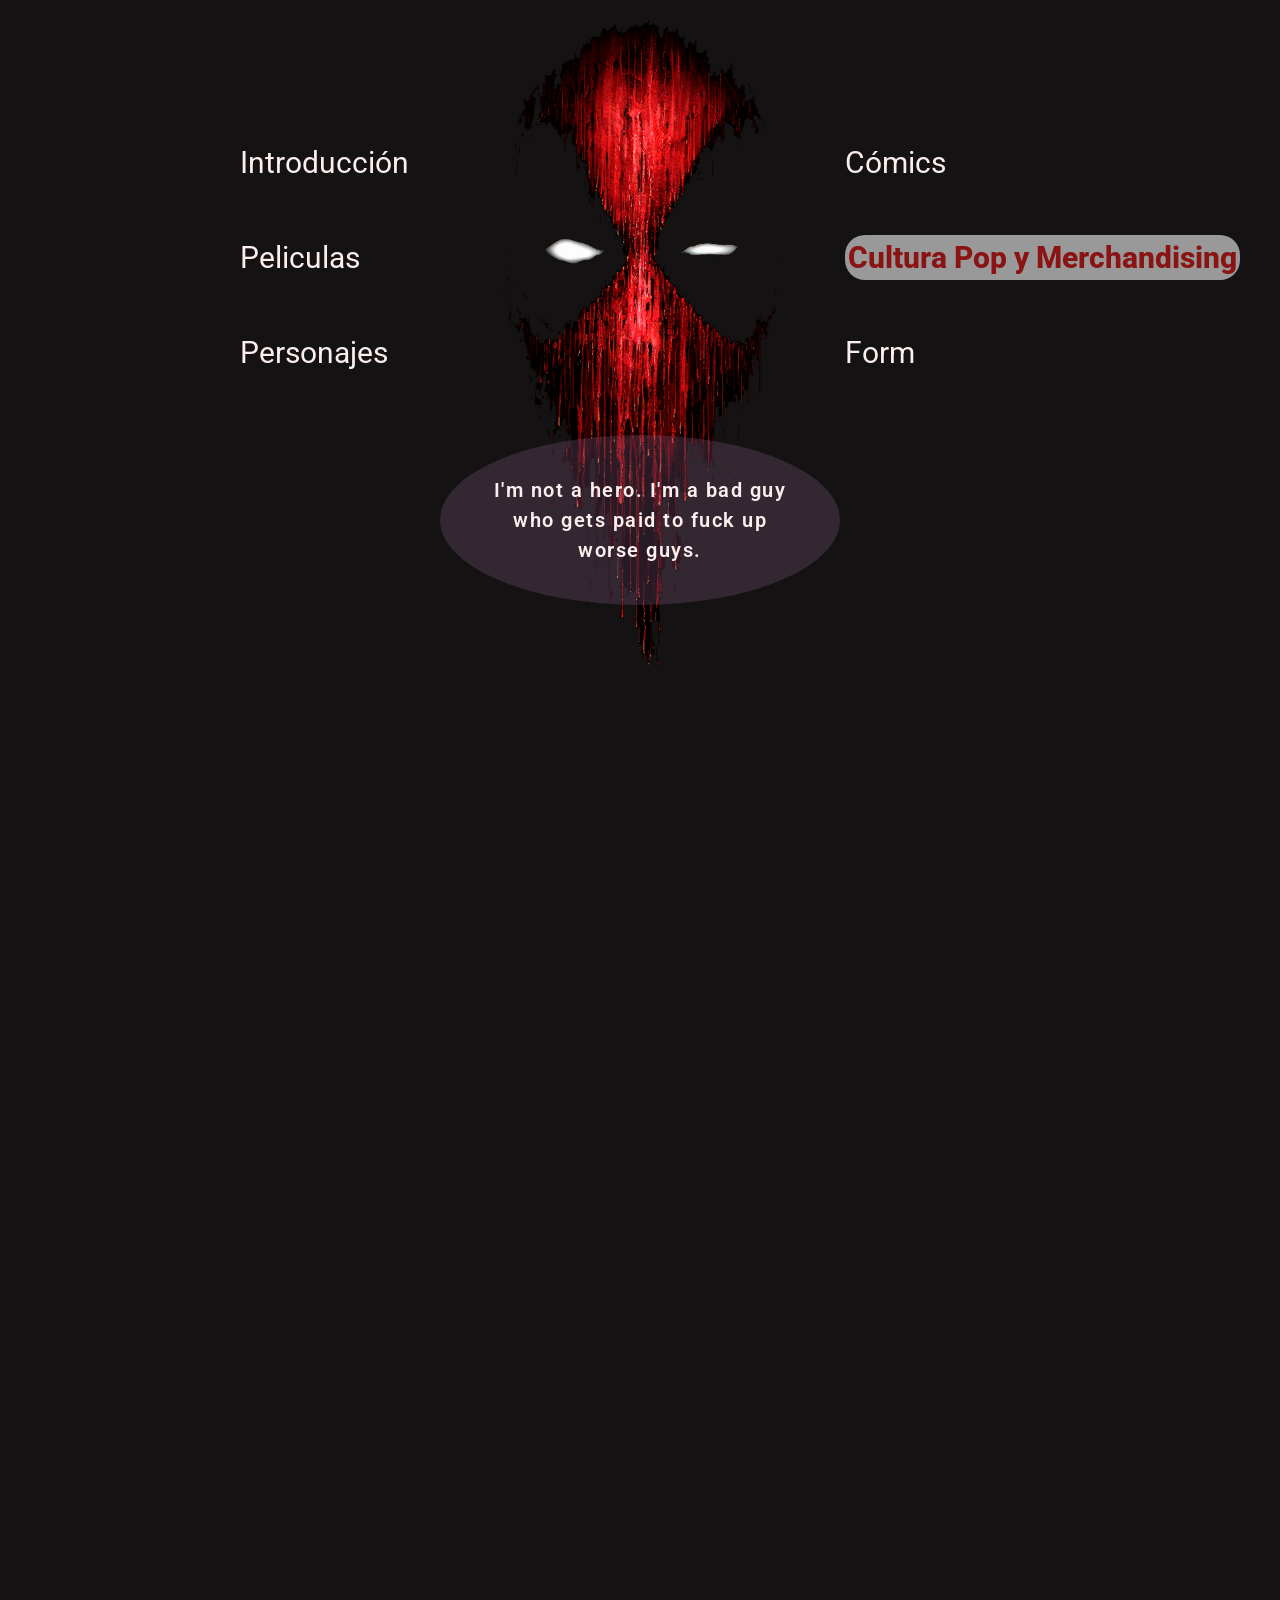
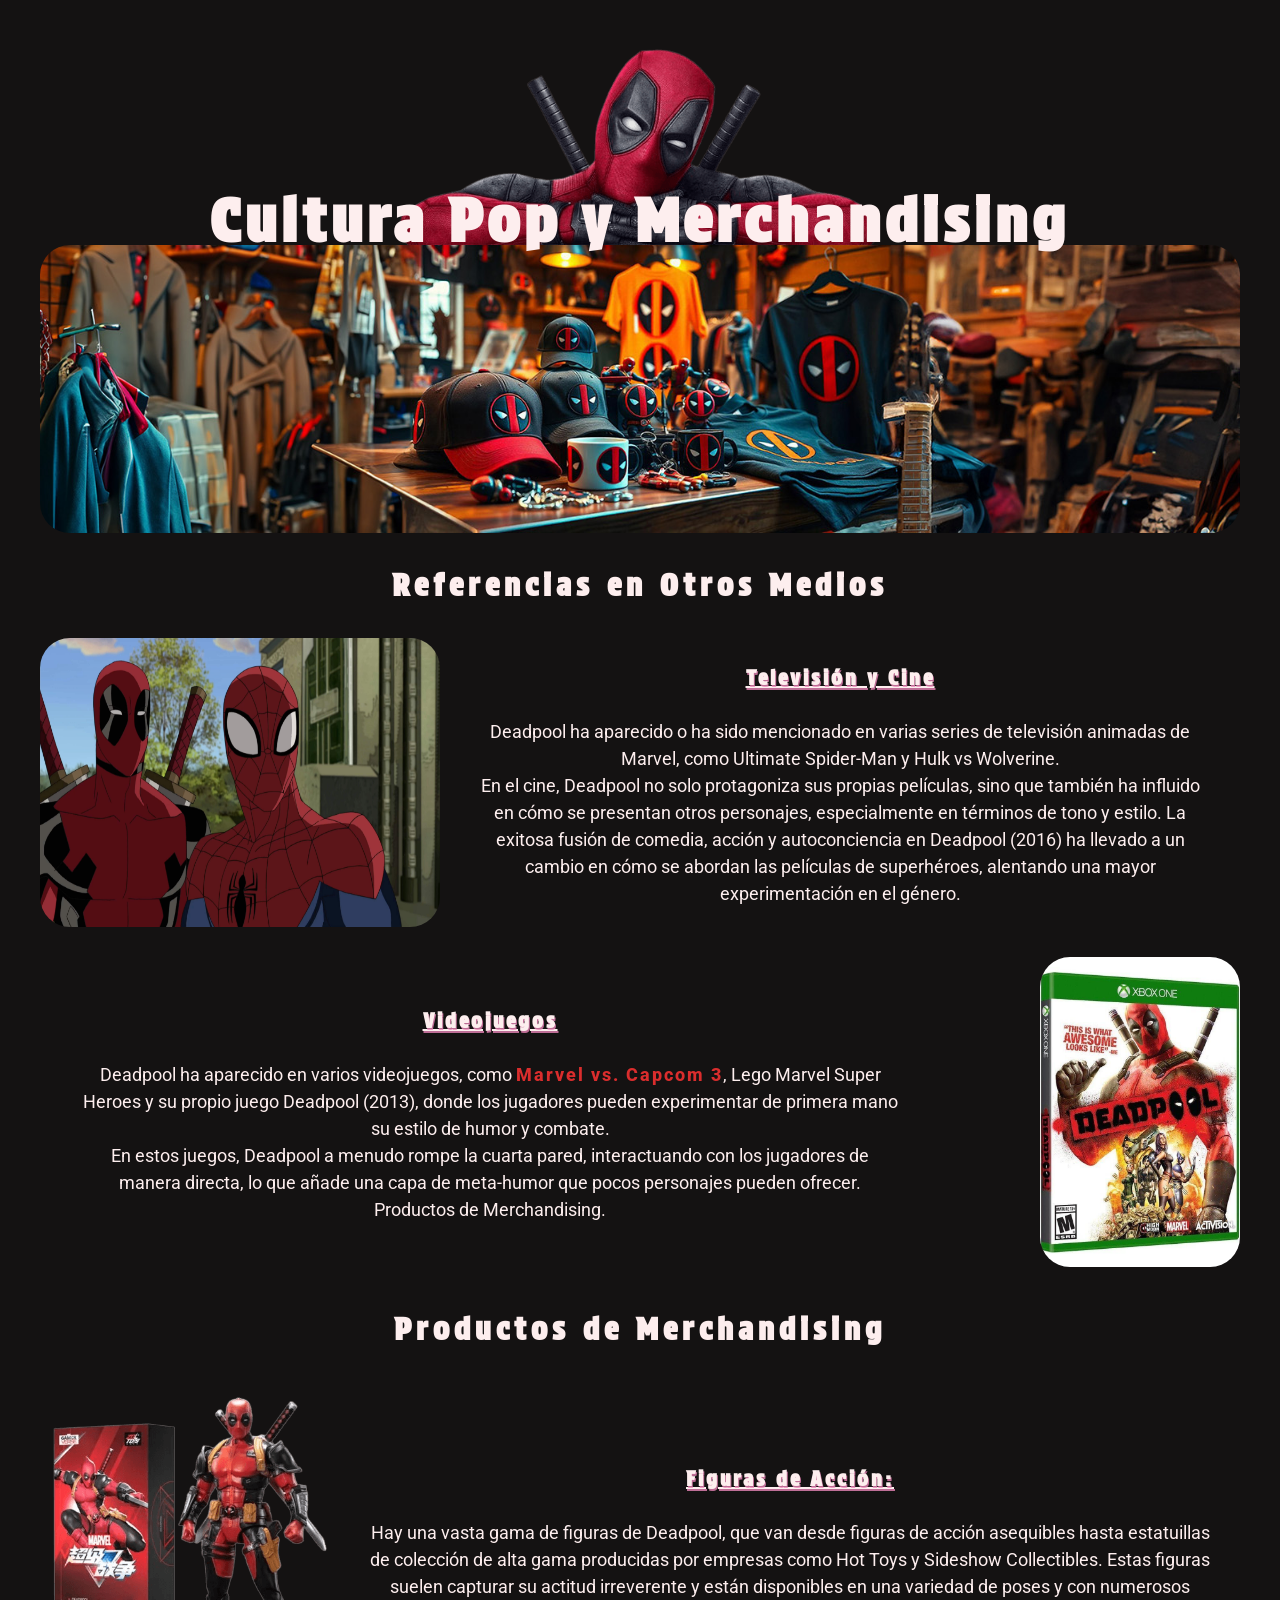
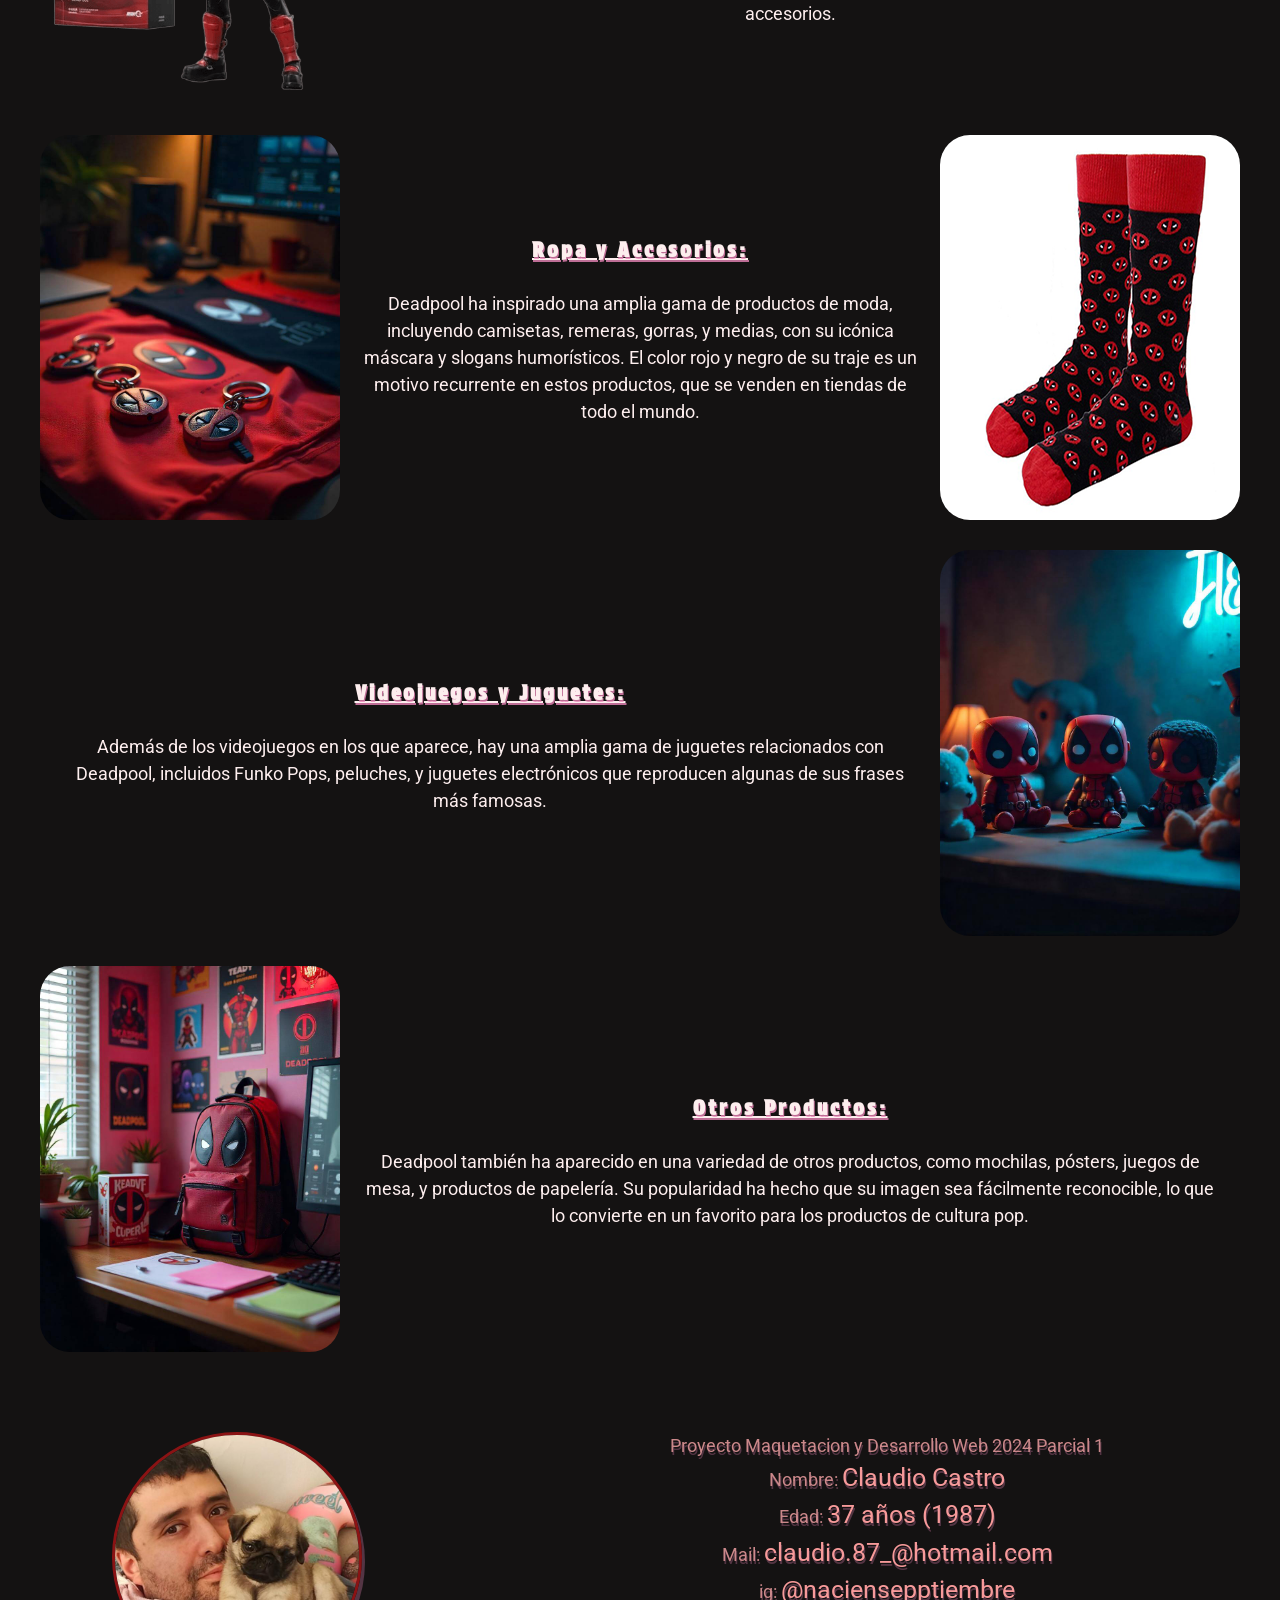
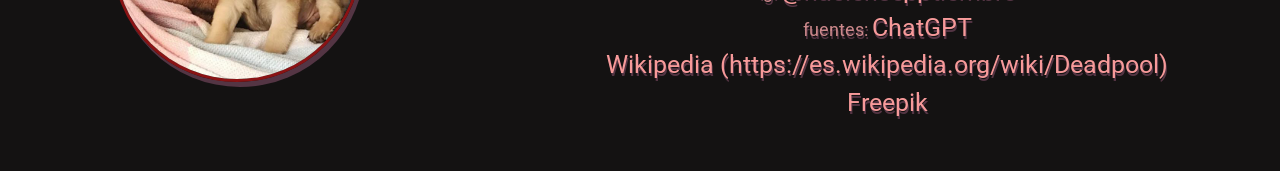
<file: pages/merchandising.html>
<!DOCTYPE html>
<html lang="es">
<head>
    <meta charset="UTF-8">
    <meta name="viewport" content="width=device-width, initial-scale=1.0">
    <title>Deadpool || Cultura Pop y Merchandising</title>
    <link rel="stylesheet" href="../style/style.css">
    <link rel="icon" type="image/png" href="../favicon/favicon-96x96.png" sizes="96x96" />
    <link rel="icon" type="image/svg+xml" href="../favicon/favicon.svg" />
    <link rel="shortcut icon" href="../favicon/favicon.ico" />
    <link rel="apple-touch-icon" sizes="180x180" href="../favicon/apple-touch-icon.png" />
    <link rel="manifest" href="../favicon/site.webmanifest" />
    <link rel="preconnect" href="https://fonts.googleapis.com">
    <link rel="preconnect" href="https://fonts.gstatic.com" crossorigin>
    <link href="https://fonts.googleapis.com/css2?family=Protest+Strike&family=Roboto:ital,wght@0,100;0,300;0,400;0,500;0,700;0,900;1,100;1,300;1,400;1,500;1,700;1,900&display=swap" rel="stylesheet">
</head>
<body>
    <header>
        <h1>DEADPOOL</h1>
        <nav>
            <ul class="alineacion">
                <li>
                    <a href="../index.html">Introducción</a>
                </li>
                <li>
                    <a href="peliculas.html">Peliculas</a>
                </li>
                <li>
                    <a href="personajes.html">Personajes</a>
                </li>
            </ul>
            <ul >
                <li>
                    <a href="comics.html">Cómics</a>
                </li>
                <li>
                    <a href="merchandising.html#cpym" class="active">Cultura Pop y Merchandising</a>
                </li>
                <li>
                    <a href="form.html">Form</a>
                </li>
            </ul>
        </nav>
        <p lang="en">I'm not a hero. I'm a bad guy who gets paid to fuck up worse guys.</p>
    </header>
    <main>
        <iframe src="https://www.youtube.com/embed/g_5P2AhloFQ?si=mMDV1iX8wdxCh7Id" title="YouTube video player" frameborder="0" allow="accelerometer; autoplay; clipboard-write; encrypted-media; gyroscope; picture-in-picture; web-share" referrerpolicy="strict-origin-when-cross-origin" allowfullscreen></iframe>
        <div class="peliculas arreglito" id="cpym">
            <img src="../img/deadpoolfrases.png" alt="Cultura Pop y Merchandising">
            <h2 class="cpym">Cultura Pop y Merchandising</h2>
        </div>
        <div class="merchandising">
            <img src="../img/merchandasing.jpg" alt="Comics">
        </div>
        <h3>Referencias en Otros Medios</h3>
        <div class="cultura_card">
            <img src="../img/deadpoolSeries.jpg"  alt="Televisión y Cine">
            <div class="texto">
                <h4>Televisión y Cine</h4>
                <p>Deadpool ha aparecido o ha sido mencionado en varias series de televisión animadas de Marvel, como Ultimate Spider-Man y Hulk vs Wolverine.</p>
                <p>En el cine, Deadpool no solo protagoniza sus propias películas, sino que también ha influido en cómo se presentan otros personajes, especialmente en términos de tono y estilo. La exitosa fusión de comedia, acción y autoconciencia en Deadpool (2016) ha llevado a un cambio en cómo se abordan las películas de superhéroes, alentando una mayor experimentación en el género.</p>
            </div>
        </div>
        <div class="cultura_card">
            <div class="texto">
                <h4>Videojuegos</h4>
                <p>Deadpool ha aparecido en varios videojuegos, como <a href="marvelVsCapcom3.html" target="_blank" rel="noopener noreferrer">Marvel vs. Capcom 3</a>, Lego Marvel Super Heroes y su propio juego Deadpool (2013), donde los jugadores pueden experimentar de primera mano su estilo de humor y combate.</p>
                <p>En estos juegos, Deadpool a menudo rompe la cuarta pared, interactuando con los jugadores de manera directa, lo que añade una capa de meta-humor que pocos personajes pueden ofrecer. Productos de Merchandising.</p>
            </div>
            <img class="videojuegos" src="../img/deadpoolJuego.jpg" alt="Videojuegos">
        </div>
        <h3>Productos de Merchandising</h3>
        <div class="Productos_card">
            <div>
                <img src="../img/figuras_accion.png" alt="Figura de Acción">
            </div>
            <div class="texto">
                <h4>Figuras de Acción:</h4>
                <p>Hay una vasta gama de figuras de Deadpool, que van desde figuras de acción asequibles hasta estatuillas de colección de alta gama producidas por empresas como Hot Toys y Sideshow Collectibles. Estas figuras suelen capturar su actitud irreverente y están disponibles en una variedad de poses y con numerosos accesorios.</p>
            </div>
        </div>
        <div class="Productos_card">
            <div>
                <img src="../img/remeras_deadpool.jpeg" alt="remera">
            </div>
            <div class="texto">
                <h4>Ropa y Accesorios:</h4>
                <p>Deadpool ha inspirado una amplia gama de productos de moda, incluyendo camisetas, remeras, gorras, y medias, con su icónica máscara y slogans humorísticos. El color rojo y negro de su traje es un motivo recurrente en estos productos, que se venden en tiendas de todo el mundo.</p>
            </div>
            <div>
                <img src="../img/mediasDeadpool.png" alt="medias">
            </div>
        </div>
        <div class="Productos_card">
            <div class="texto">
                <h4>Videojuegos y Juguetes:</h4>
                <p>Además de los videojuegos en los que aparece, hay una amplia gama de juguetes relacionados con Deadpool, incluidos Funko Pops, peluches, y juguetes electrónicos que reproducen algunas de sus frases más famosas.</p>
            </div>
            <div>
                <img src="../img/peluches_funkos.jpeg" alt="peluches y funkos de deadpool">
            </div>
        </div>
        <div class="Productos_card">
            <div>
                <img src="../img/productos_Varios.jpeg" alt="Productos varios de deadpool">
            </div>
            <div class="texto">
                <h4>Otros Productos:</h4>
                <p>Deadpool también ha aparecido en una variedad de otros productos, como mochilas, pósters, juegos de mesa, y productos de papelería. Su popularidad ha hecho que su imagen sea fácilmente reconocible, lo que lo convierte en un favorito para los productos de cultura pop.</p>
            </div>
        </div>
    </main>
    <footer>
        <div>
            <img src="../img/img_footer.jpeg" alt="ALUMNO">
        </div>
        <p>Proyecto Maquetacion y Desarrollo Web 2024 Parcial 1<br>Nombre: <span>Claudio Castro</span><br>Edad: <span>37 años (1987)</span><br>Mail: <span>claudio.87_@hotmail.com</span><br>ig: <span>@naciensepptiembre</span><br>fuentes: <span>ChatGPT</span><br><span>Wikipedia (<a href="https://es.wikipedia.org/wiki/Deadpool" target="_blank" rel="noopener noreferrer">https://es.wikipedia.org/wiki/Deadpool</a>)</span><br><span>Freepik</span></p>
    </footer>
</body>
</html>
</file>
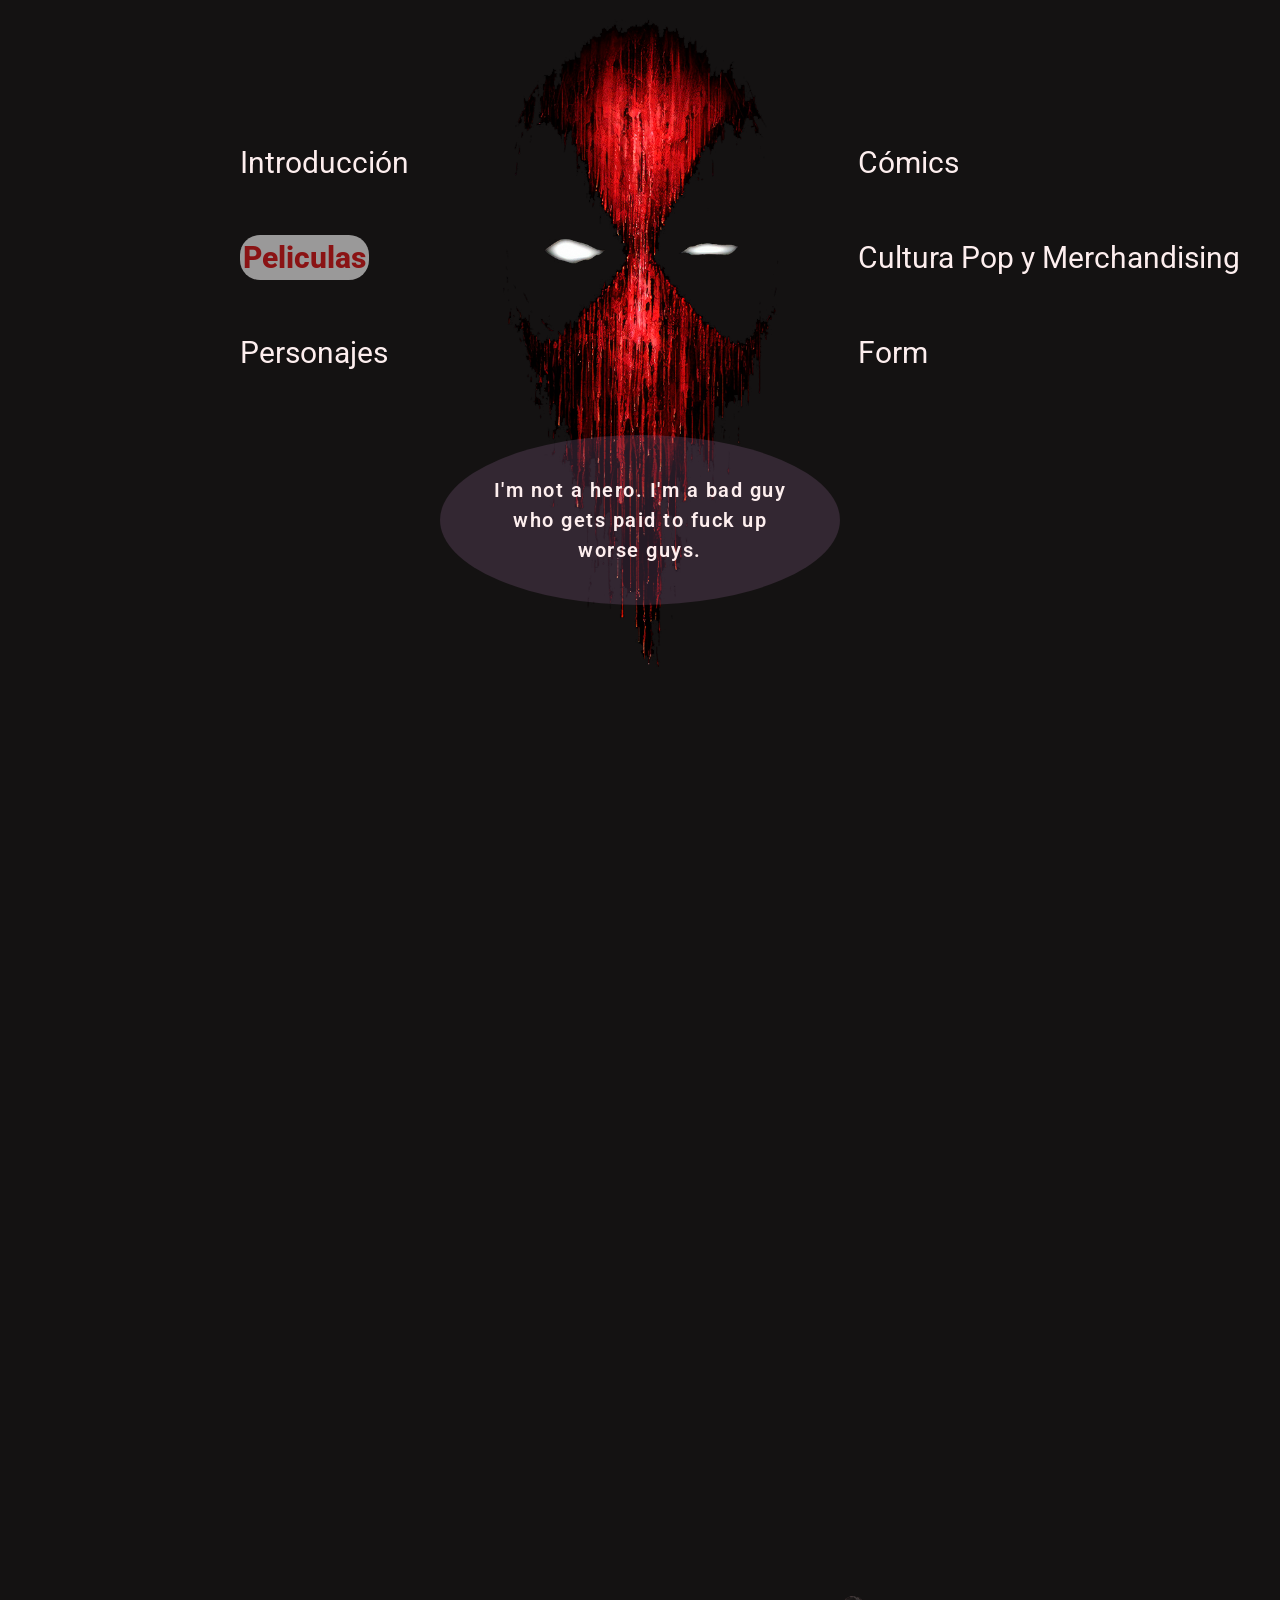
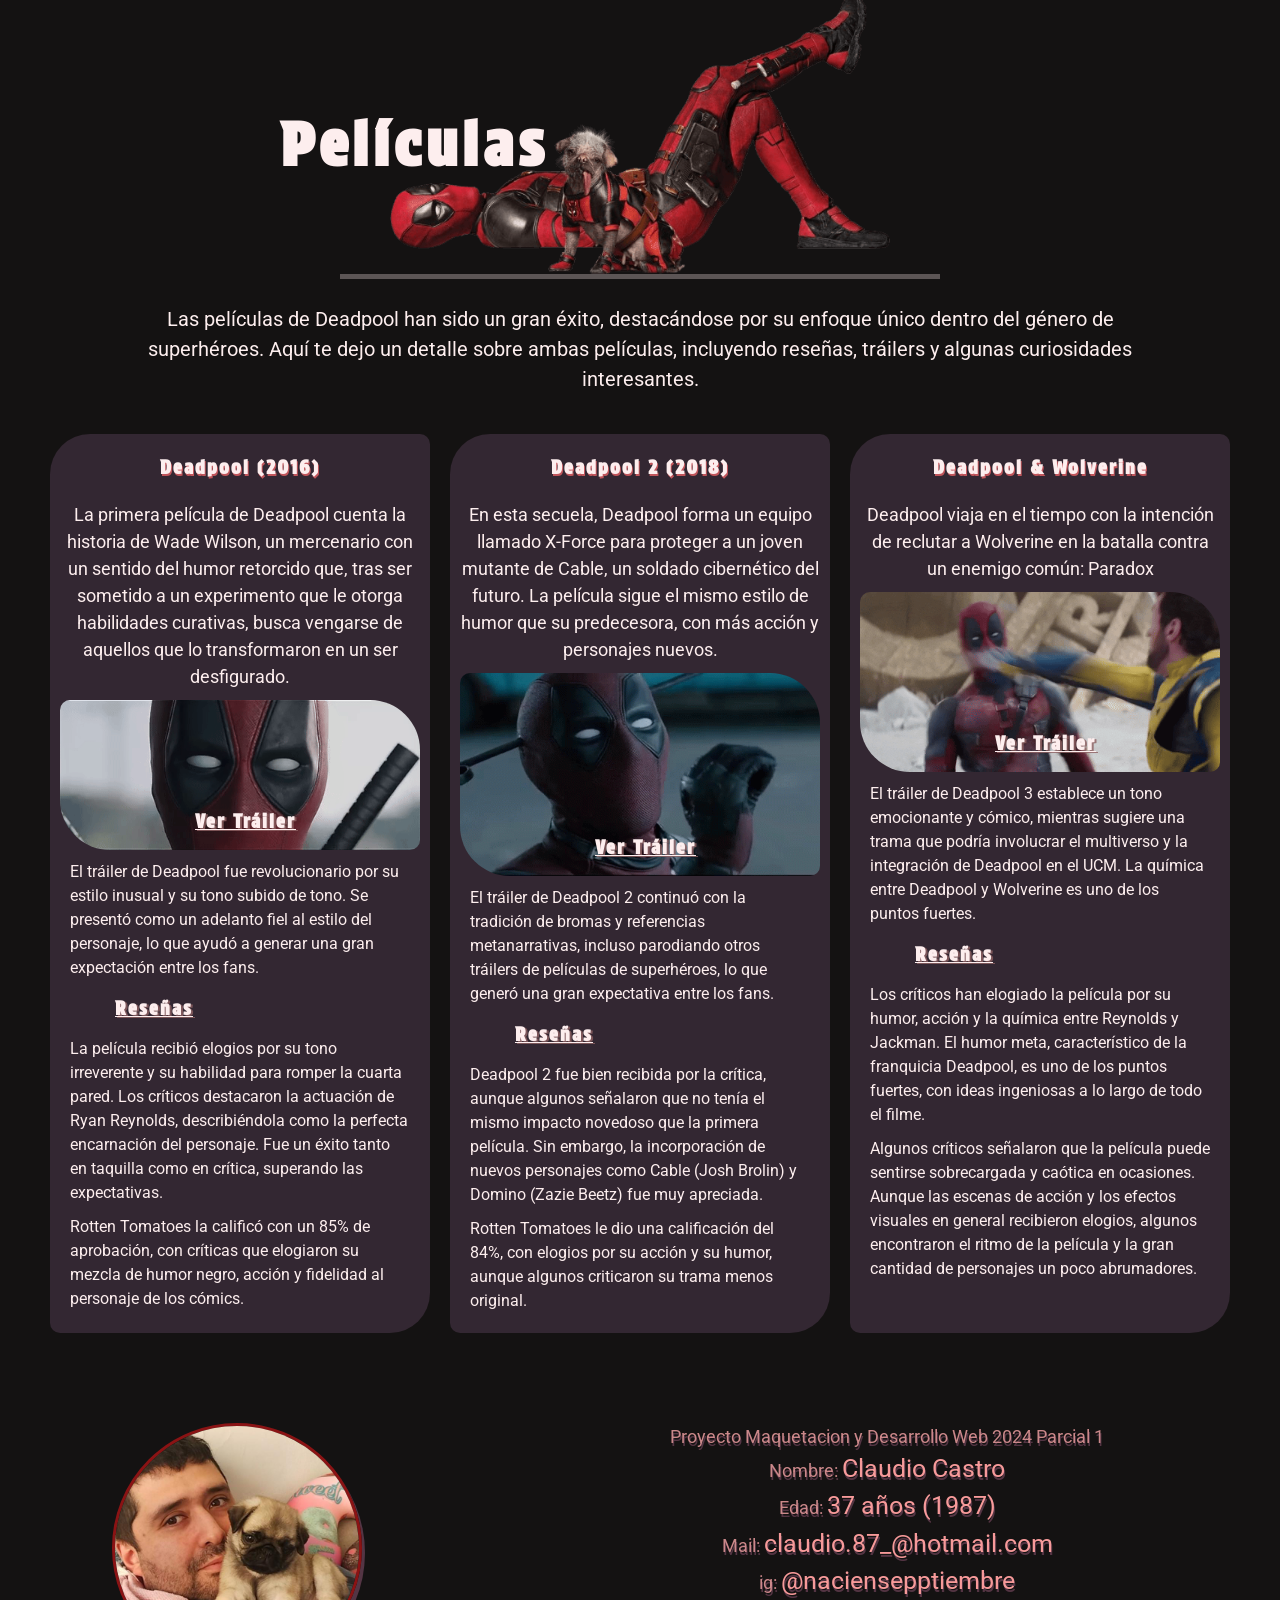
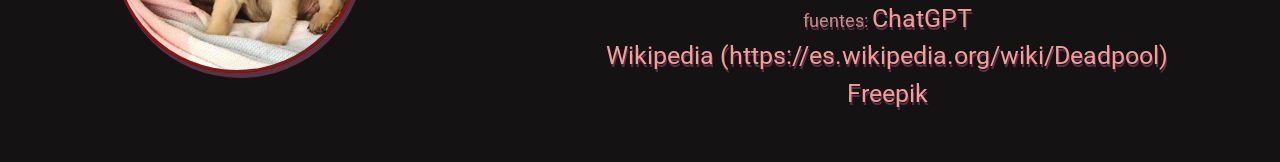
<file: pages/peliculas.html>
<!DOCTYPE html>
<html lang="es">
<head>
    <meta charset="UTF-8">
    <meta name="viewport" content="width=device-width, initial-scale=1.0">
    <title>Deadpool || Películas</title>
    <link rel="stylesheet" href="../style/style.css">
    <link rel="icon" type="image/png" href="../favicon/favicon-96x96.png" sizes="96x96" />
    <link rel="icon" type="image/svg+xml" href="../favicon/favicon.svg" />
    <link rel="shortcut icon" href="../favicon/favicon.ico" />
    <link rel="apple-touch-icon" sizes="180x180" href="../favicon/apple-touch-icon.png" />
    <link rel="manifest" href="../favicon/site.webmanifest" />
    <link rel="preconnect" href="https://fonts.googleapis.com">
    <link rel="preconnect" href="https://fonts.gstatic.com" crossorigin>
    <link href="https://fonts.googleapis.com/css2?family=Protest+Strike&family=Roboto:ital,wght@0,100;0,300;0,400;0,500;0,700;0,900;1,100;1,300;1,400;1,500;1,700;1,900&display=swap" rel="stylesheet">
</head>
<body>
    <header>
        <h1>DEADPOOL</h1>
        <nav>
            <ul class="alineacion">
                <li>
                    <a href="../index.html">Introducción</a>
                </li>
                <li>
                    <a href="peliculas.html#peliculas" class="active">Peliculas</a>
                </li>
                <li>
                    <a href="personajes.html">Personajes</a>
                </li>
            </ul>
            <ul >
                <li>
                    <a href="comics.html">Cómics</a>
                </li>
                <li>
                    <a href="merchandising.html">Cultura Pop y Merchandising</a>
                </li>
                <li>
                    <a href="form.html">Form</a>
                </li>
            </ul>
        </nav>
        <p lang="en">I'm not a hero. I'm a bad guy who gets paid to fuck up worse guys.</p>
    </header>
    <main>
        <iframe src="https://www.facebook.com/plugins/video.php?height=314&href=https%3A%2F%2Fwww.facebook.com%2FMartinStrangeOficial%2Fvideos%2F421492694251641%2F&show_text=false&width=560&t=0"  style="border:none;overflow:hidden" scrolling="no" frameborder="0" allowfullscreen="true" allow="autoplay; clipboard-write; encrypted-media; picture-in-picture; web-share" allowFullScreen="true"></iframe>
        <div class="peliculas" id="peliculas">
            <img src="../img/deadpoolDogpool.png" alt="Peliculas">
            <h2>Películas</h2>
        </div>
        <p>Las películas de Deadpool han sido un gran éxito, destacándose por su enfoque único dentro del género de superhéroes. Aquí te dejo un detalle sobre ambas películas, incluyendo reseñas, tráilers y algunas curiosidades interesantes.</p>
        <div class="pelis">
            <div>
                <h3>Deadpool (2016)</h3>
                <p class="sinapsis">La primera película de Deadpool cuenta la historia de Wade Wilson, un mercenario con un sentido del humor retorcido que, tras ser sometido a un experimento que le otorga habilidades curativas, busca vengarse de aquellos que lo transformaron en un ser desfigurado.</p>
                <div class="relative">
                    <h4>Ver Tráiler</h4>
                    <a href="https://www.youtube.com/watch?v=ONHBaC-pfsk" target="_blank" rel="noopener noreferrer">
                        <img src="../img/trailer1.gif" alt="trailer 1">
                    </a>
                </div>
                <p class="texto_card">El tráiler de Deadpool fue revolucionario por su estilo inusual y su tono subido de tono. Se presentó como un adelanto fiel al estilo del personaje, lo que ayudó a generar una gran expectación entre los fans.</p>
                <h4>Reseñas</h4>
                <p class="texto_card">La película recibió elogios por su tono irreverente y su habilidad para romper la cuarta pared. Los críticos destacaron la actuación de Ryan Reynolds, describiéndola como la perfecta encarnación del personaje. Fue un éxito tanto en taquilla como en crítica, superando las expectativas.</p>
                <p class="texto_card">Rotten Tomatoes la calificó con un 85% de aprobación, con críticas que elogiaron su mezcla de humor negro, acción y fidelidad al personaje de los cómics.</p>
            </div>
            <div>
                <h3>Deadpool 2 (2018)</h3>
                <p class="sinapsis">En esta secuela, Deadpool forma un equipo llamado X-Force para proteger a un joven mutante de Cable, un soldado cibernético del futuro. La película sigue el mismo estilo de humor que su predecesora, con más acción y personajes nuevos.</p>
                <div class="relative">
                    <h4>Ver Tráiler</h4>
                    <a href="https://www.youtube.com/watch?v=D86RtevtfrA" target="_blank" rel="noopener noreferrer">
                        <img src="../img/trailer2.gif" alt="trailer 2">
                    </a>
                </div>
                <p class="texto_card">El tráiler de Deadpool 2 continuó con la tradición de bromas y referencias metanarrativas, incluso parodiando otros tráilers de películas de superhéroes, lo que generó una gran expectativa entre los fans.</p>
                <h4>Reseñas</h4>
                <p class="texto_card">Deadpool 2 fue bien recibida por la crítica, aunque algunos señalaron que no tenía el mismo impacto novedoso que la primera película. Sin embargo, la incorporación de nuevos personajes como Cable (Josh Brolin) y Domino (Zazie Beetz) fue muy apreciada.</p>
                <p class="texto_card">Rotten Tomatoes le dio una calificación del 84%, con elogios por su acción y su humor, aunque algunos criticaron su trama menos original.</p>
            </div>
            <div>
                <h3>Deadpool & Wolverine</h3>
                <p class="sinapsis">Deadpool viaja en el tiempo con la intención de reclutar a Wolverine en la batalla contra un enemigo común: Paradox</p>
                <div class="relative">
                    <h4>Ver Tráiler</h4>
                    <a href="https://www.youtube.com/watch?v=D86RtevtfrA" target="_blank" rel="noopener noreferrer">
                        <img src="../img/trailer3.gif" alt="trailer 3">
                    </a>
                </div>
                <p class="texto_card">El tráiler de Deadpool 3 establece un tono emocionante y cómico, mientras sugiere una trama que podría involucrar el multiverso y la integración de Deadpool en el UCM. La química entre Deadpool y Wolverine es uno de los puntos fuertes.</p>
                <h4>Reseñas</h4>
                <p class="texto_card">Los críticos han elogiado la película por su humor, acción y la química entre Reynolds y Jackman. El humor meta, característico de la franquicia Deadpool, es uno de los puntos fuertes, con ideas ingeniosas a lo largo de todo el filme.</p>
                <p class="texto_card">Algunos críticos señalaron que la película puede sentirse sobrecargada y caótica en ocasiones. Aunque las escenas de acción y los efectos visuales en general recibieron elogios, algunos encontraron el ritmo de la película y la gran cantidad de personajes un poco abrumadores.</p>
            </div>
        </div>
    </main>
    <footer>
        <div>
            <img src="../img/img_footer.jpeg" alt="ALUMNO">
        </div>
        <p>Proyecto Maquetacion y Desarrollo Web 2024 Parcial 1<br>Nombre: <span>Claudio Castro</span><br>Edad: <span>37 años (1987)</span><br>Mail: <span>claudio.87_@hotmail.com</span><br>ig: <span>@naciensepptiembre</span><br>fuentes: <span>ChatGPT</span><br><span>Wikipedia (<a href="https://es.wikipedia.org/wiki/Deadpool" target="_blank" rel="noopener noreferrer">https://es.wikipedia.org/wiki/Deadpool</a>)</span><br><span>Freepik</span></p>
    </footer>
</body>
</html>
</file>
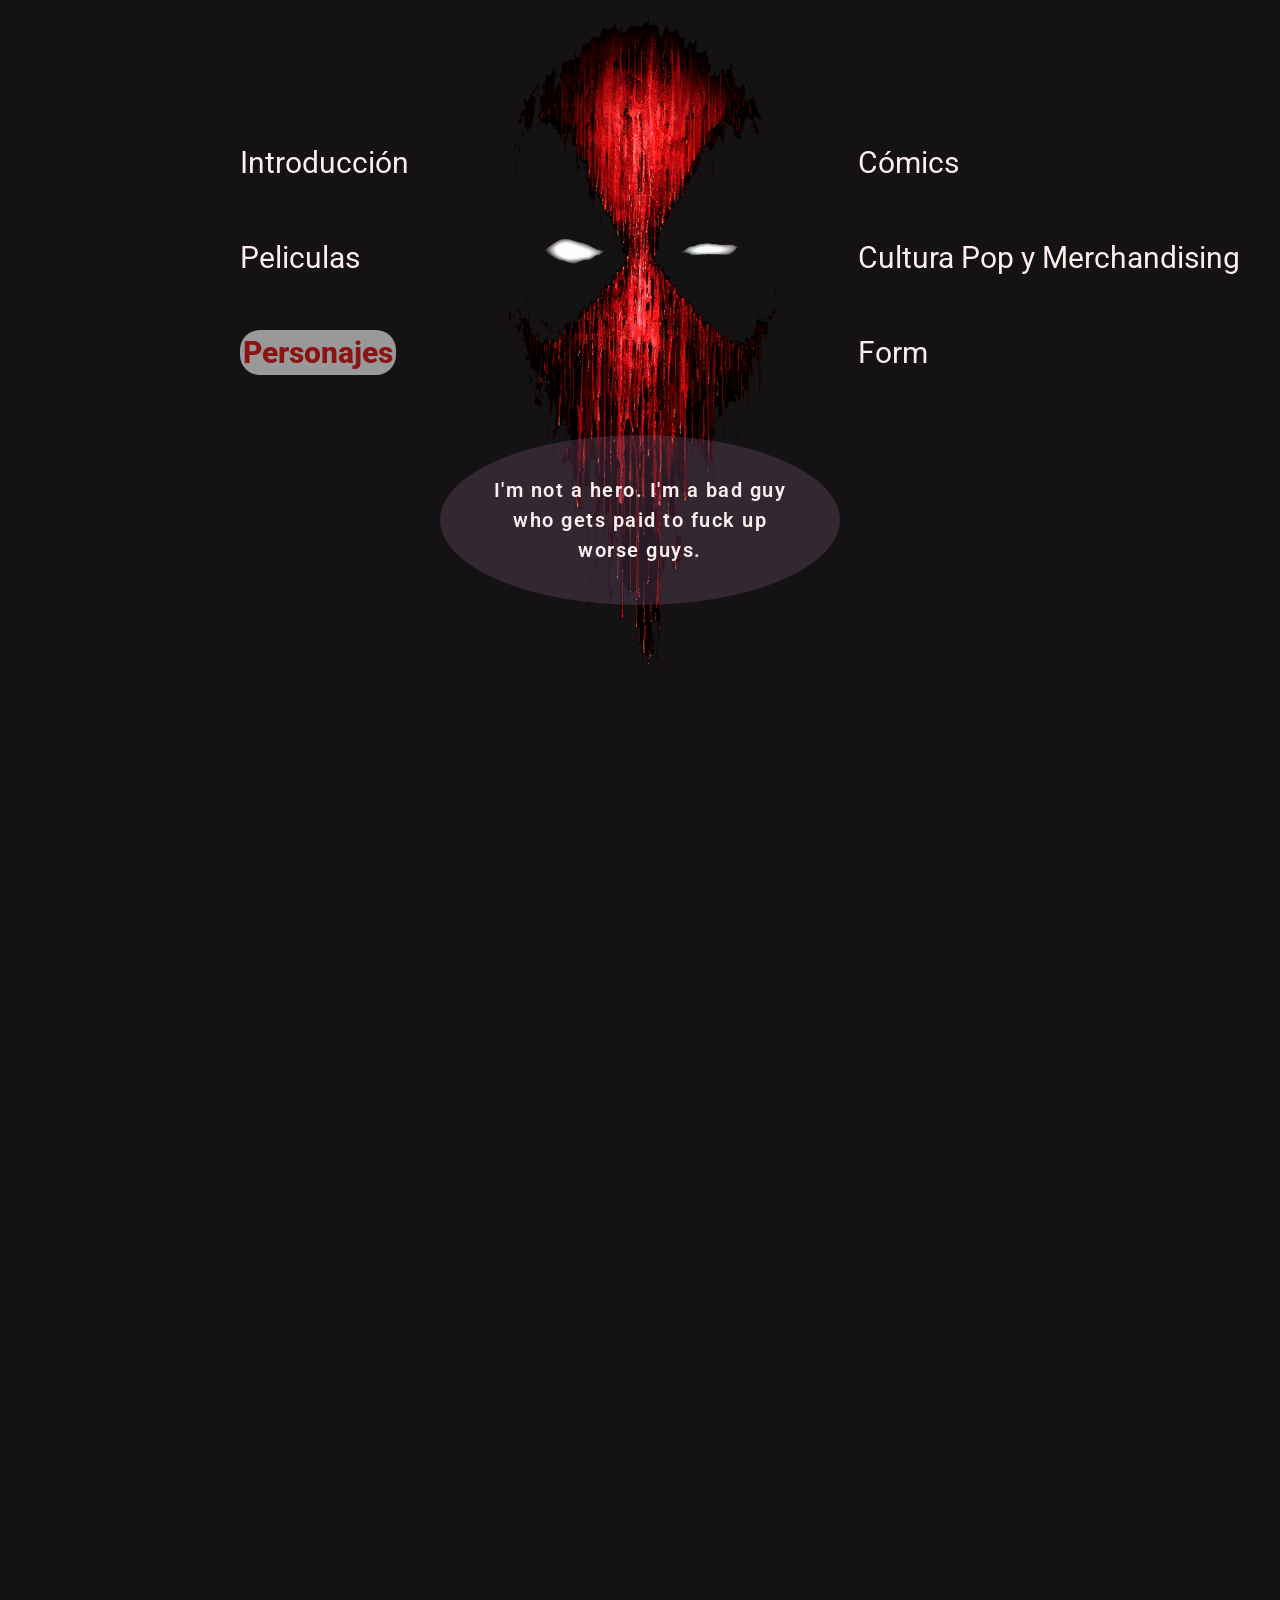
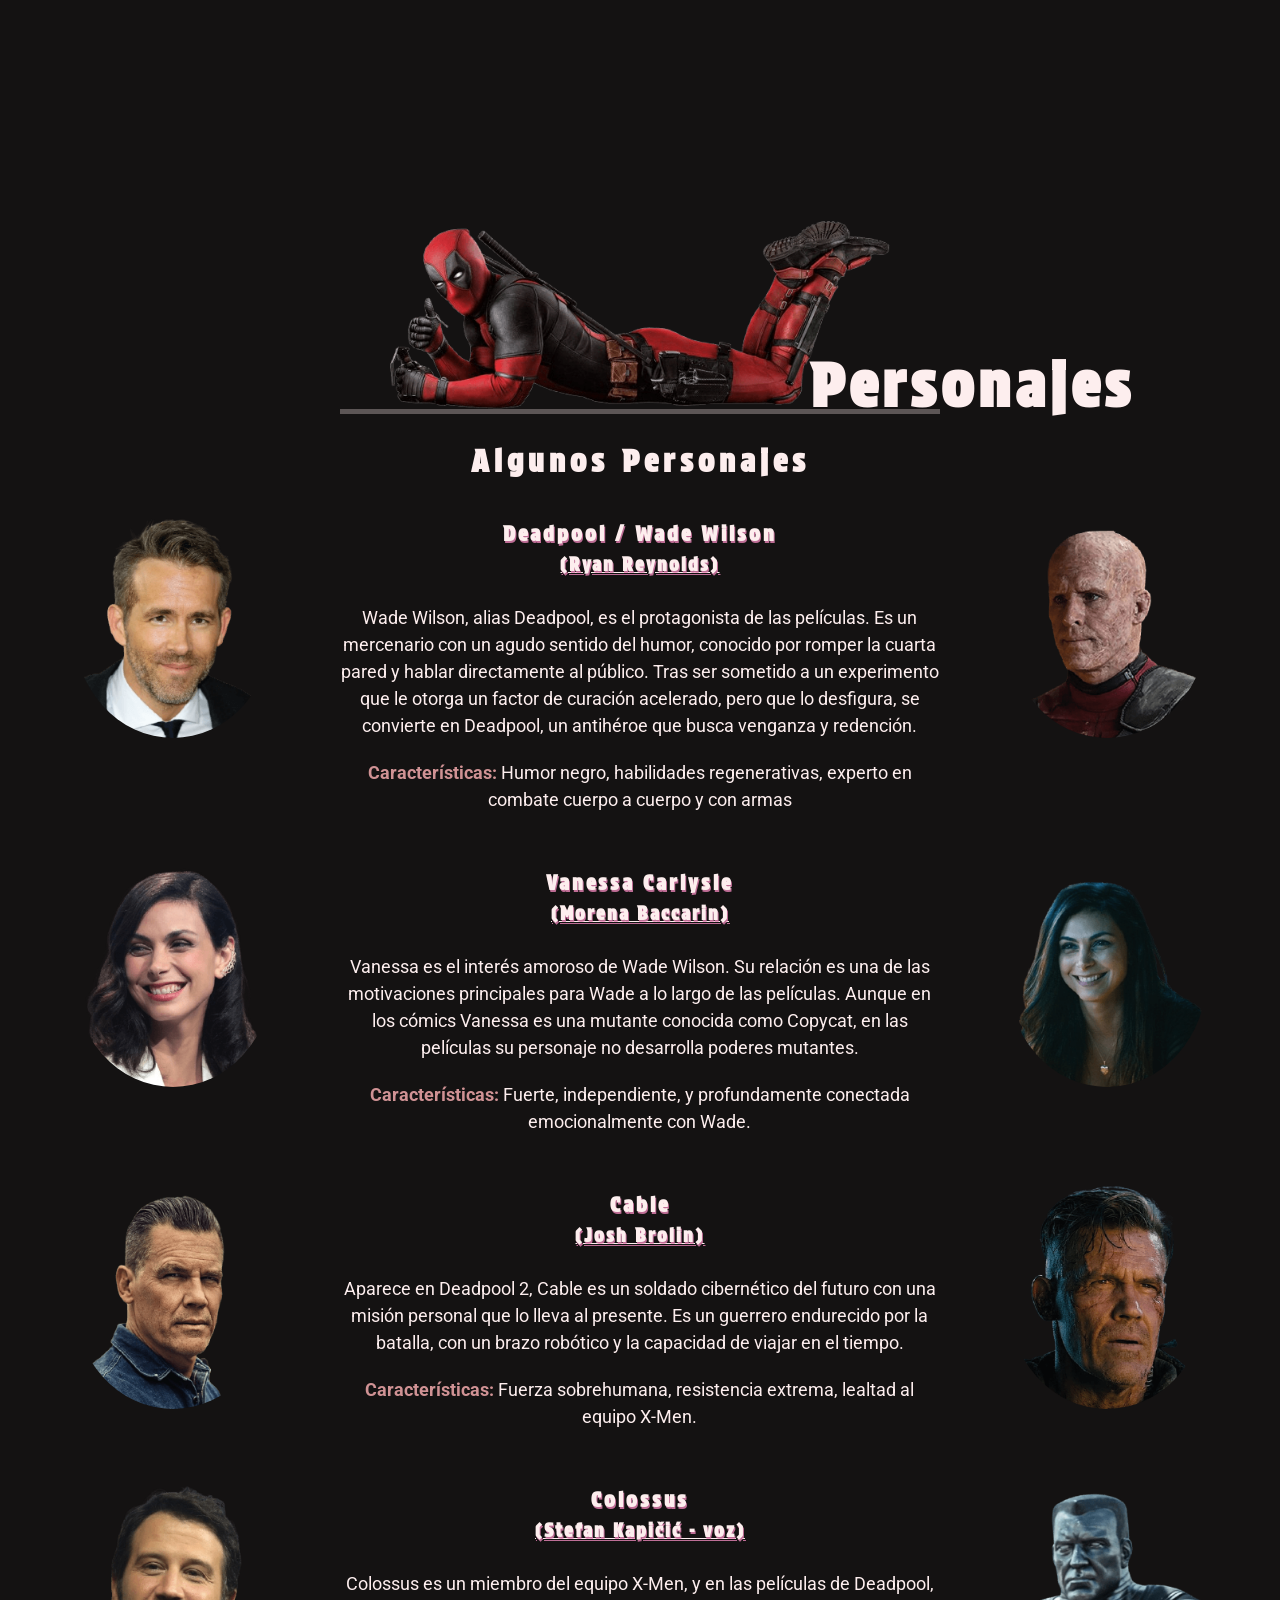
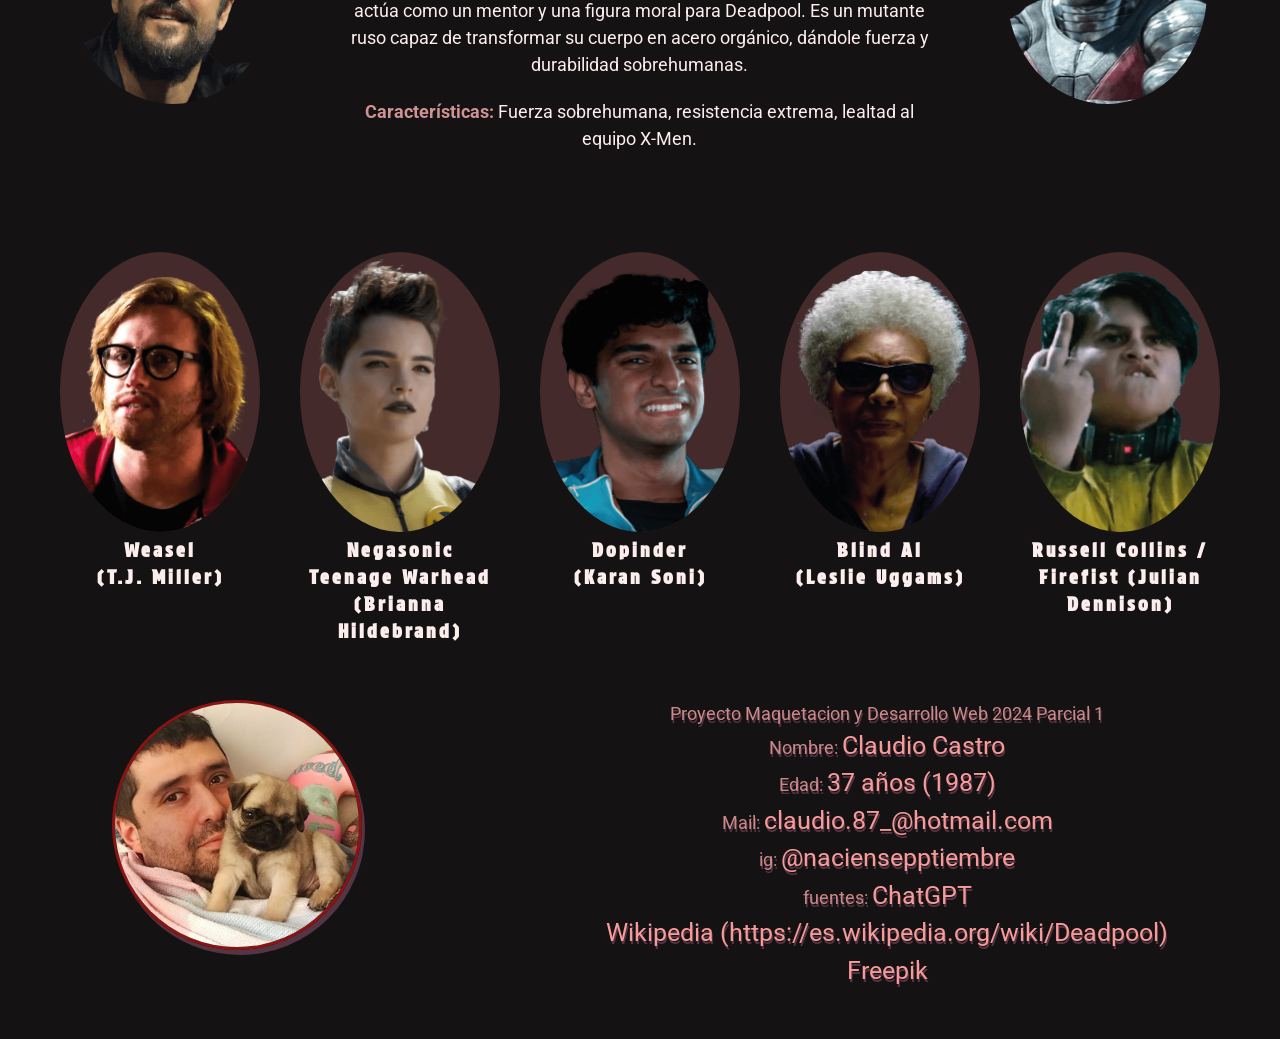
<file: pages/personajes.html>
<!DOCTYPE html>
<html lang="es">
<head>
    <meta charset="UTF-8">
    <meta name="viewport" content="width=device-width, initial-scale=1.0">
    <title>Deadpool || Personajes</title>
    <link rel="stylesheet" href="../style/style.css">
    <link rel="icon" type="image/png" href="../favicon/favicon-96x96.png" sizes="96x96" />
    <link rel="icon" type="image/svg+xml" href="../favicon/favicon.svg" />
    <link rel="shortcut icon" href="../favicon/favicon.ico" />
    <link rel="apple-touch-icon" sizes="180x180" href="../favicon/apple-touch-icon.png" />
    <link rel="manifest" href="../favicon/site.webmanifest" />
    <link rel="preconnect" href="https://fonts.googleapis.com">
    <link rel="preconnect" href="https://fonts.gstatic.com" crossorigin>
    <link href="https://fonts.googleapis.com/css2?family=Protest+Strike&family=Roboto:ital,wght@0,100;0,300;0,400;0,500;0,700;0,900;1,100;1,300;1,400;1,500;1,700;1,900&display=swap" rel="stylesheet">
</head>
<body>
    <header>
        <h1>DEADPOOL</h1>
        <nav>
            <ul class="alineacion">
                <li>
                    <a href="../index.html">Introducción</a>
                </li>
                <li>
                    <a href="peliculas.html">Peliculas</a>
                </li>
                <li>
                    <a href="personajes.html#personajes" class="active">Personajes</a>
                </li>
            </ul>
            <ul >
                <li>
                    <a href="comics.html">Cómics</a>
                </li>
                <li>
                    <a href="merchandising.html">Cultura Pop y Merchandising</a>
                </li>
                <li>
                    <a href="form.html">Form</a>
                </li>
            </ul>
        </nav>
        <p lang="en">I'm not a hero. I'm a bad guy who gets paid to fuck up worse guys.</p>
    </header>
    <main>
        <iframe class="johny" src="https://www.youtube.com/embed/nz_yJoZ6Xfo?si=ut3UkJRSvnNvJGAD" title="YouTube video player" frameborder="0" allow="accelerometer; autoplay; clipboard-write; encrypted-media; gyroscope; picture-in-picture; web-share" referrerpolicy="strict-origin-when-cross-origin" allowfullscreen></iframe>
        <div class="peliculas" id="personajes">
            <h2 class="personaje">Personajes</h2>
            <img src="../img/deadpoolPersonajes.png" alt="Personajes">
        </div>
        <h3>Algunos Personajes</h3>
        <div class="column">
            <div class="card_prin">
                <div>
                    <img src="../img/personajesPrincipales/princ1.png" alt="Ryan Reynolds">
                </div>
                <div class="card_info">
                    <h4>Deadpool / Wade Wilson<br><span>(Ryan Reynolds)</span></h4>
                    <p>Wade Wilson, alias Deadpool, es el protagonista de las películas. Es un mercenario con un agudo sentido del humor, conocido por romper la cuarta pared y hablar directamente al público. Tras ser sometido a un experimento que le otorga un factor de curación acelerado, pero que lo desfigura, se convierte en Deadpool, un antihéroe que busca venganza y redención.</p>
                    <p><strong>Características:</strong> Humor negro, habilidades regenerativas, experto en combate cuerpo a cuerpo y con armas</p>
                </div>
                <div>
                    <img src="../img/personajesPrincipales/princ2.png" alt="Deadpool">
                </div>
            </div>
            <div class="card_prin">
                <div>
                    <img src="../img/personajesPrincipales/princ3.png" alt="Morena Baccarin">
                </div>
                <div class="card_info">
                    <h4>Vanessa Carlysle<br><span>(Morena Baccarin)</span></h4>
                    <p>Vanessa es el interés amoroso de Wade Wilson. Su relación es una de las motivaciones principales para Wade a lo largo de las películas. Aunque en los cómics Vanessa es una mutante conocida como Copycat, en las películas su personaje no desarrolla poderes mutantes.</p>
                    <p><strong>Características:</strong> Fuerte, independiente, y profundamente conectada emocionalmente con Wade.</p>
                </div>
                <div>
                    <img src="../img/personajesPrincipales/princ4.png" alt="Vanessa Carlysle">
                </div>
            </div>
            <div class="card_prin">
                <div>
                    <img src="../img/personajesPrincipales/princ7.png" alt="Josh Brolin">
                </div>
                <div class="card_info">
                    <h4>Cable<br><span>(Josh Brolin)</span></h4>
                    <p>Aparece en Deadpool 2, Cable es un soldado cibernético del futuro con una misión personal que lo lleva al presente. Es un guerrero endurecido por la batalla, con un brazo robótico y la capacidad de viajar en el tiempo.</p>
                    <p><strong>Características:</strong> Fuerza sobrehumana, resistencia extrema, lealtad al equipo X-Men.</p>
                </div>
                <div>
                    <img src="../img/personajesPrincipales/princ8.png" alt="Cable">
                </div>
            </div>
            <div class="card_prin">
                <div>
                    <img src="../img/personajesPrincipales/princ5.png" alt="Stefan Kapičić - voz">
                </div>
                <div class="card_info">
                    <h4>Colossus<br><span>(Stefan Kapičić - voz)</span></h4>
                    <p>Colossus es un miembro del equipo X-Men, y en las películas de Deadpool, actúa como un mentor y una figura moral para Deadpool. Es un mutante ruso capaz de transformar su cuerpo en acero orgánico, dándole fuerza y durabilidad sobrehumanas.</p>
                    <p><strong>Características:</strong> Fuerza sobrehumana, resistencia extrema, lealtad al equipo X-Men.</p>
                </div>
                <div>
                    <img src="../img/personajesPrincipales/princ6.png" alt="Colossus">
                </div>
            </div>
        </div>
        <div class="per_sec">
            <div class="card_sec">
                <div>
                    <img src="../img/personajesSecundarios/sec4.png" alt="Weasel">
                </div>
                <div>
                    <h4>Weasel<br>(T.J. Miller)</h4>
                </div>
            </div>
            <div class="card_sec">
                <div>
                    <img src="../img/personajesSecundarios/sec2.png" alt="Negasonic Teenage Warhead">
                </div>
                <div>
                    <h4>Negasonic Teenage Warhead (Brianna Hildebrand)</h4>
                </div>
            </div>
            <div class="card_sec">
                <div>
                    <img src="../img/personajesSecundarios/sec1.png" alt="Dopinder">
                </div>
                <div>
                    <h4>Dopinder<br>(Karan Soni)</h4>
                </div>
            </div>
            <div class="card_sec">
                <div>
                    <img src="../img/personajesSecundarios/sec3.png" alt="Blind Al">
                </div>
                <div>
                    <h4>Blind Al<br>(Leslie Uggams)</h4>
                </div>
            </div>
            <div class="card_sec">
                <div>
                    <img src="../img/personajesSecundarios/sec5.png" alt="Russell Collins / Firefist">
                </div>
                <div>
                    <h4>Russell Collins / Firefist (Julian Dennison)</h4>
                </div>
            </div>
        </div>
    </main>
    <footer>
        <div>
            <img src="../img/img_footer.jpeg" alt="ALUMNO">
        </div>
        <p>Proyecto Maquetacion y Desarrollo Web 2024 Parcial 1<br>Nombre: <span>Claudio Castro</span><br>Edad: <span>37 años (1987)</span><br>Mail: <span>claudio.87_@hotmail.com</span><br>ig: <span>@naciensepptiembre</span><br>fuentes: <span>ChatGPT</span><br><span>Wikipedia (<a href="https://es.wikipedia.org/wiki/Deadpool" target="_blank" rel="noopener noreferrer">https://es.wikipedia.org/wiki/Deadpool</a>)</span><br><span>Freepik</span></p>
    </footer>
</body>
</html>
</file>
<file: style/style.css>
*{
    box-sizing: border-box;
    margin: 0;
    padding: 0;
    text-decoration: none;
    list-style: none;
    font-size: 18px;
    line-height: 1.5;
}
body{
    background-color: #141212;
    font-family: "Roboto", sans-serif;
    color:#fdeeee;
    overflow-x: hidden;
}
*::selection{
    color: #cb888a;
}
.dogpool{
    position: absolute;
    bottom: 200px;
    right: -200px;
}
/* header */

header{
    background-image: url('../img/fondo.png');
    background-size: cover;
    background-position: center;
    background-repeat: no-repeat;
    height:76vh;
    width: 1200px;
    margin: auto;
    display:flex;
    align-items: center;
    flex-direction: column;
    justify-content: center;
    margin-bottom: 30px;
}
header h1{
    display: none;
}
header p{
    text-align: center;
    background-color: rgba(122, 87, 122,0.3);
    border-radius: 50%;
    padding: 40px;
    width: 400px;
    letter-spacing: 1.5px;
    font-weight: 600;
    font-size: 20px;

}
header p::selection{
    color: #a03e90;
    text-decoration: underline;
}
nav{
    display:flex;
    justify-content: space-between;
    width:1200px;
    background-color: transparent;
    margin:10px 0px;
    line-height: 130%;
    font-size: 30px;
}
nav .alineacion{
    margin-left: 200px;
}
nav ul{
    background-color: transparent;
    z-index: 99;
}
nav li{
    margin: 50px 0;
}
nav li a{
    font-size: 30px;
    color: inherit;
}
nav a:hover{
    color: rgba(252, 63, 63,0.8);
    border-bottom: 1px solid #D93036;
}
nav a.active{
    background-color: #ffffff91;
    padding: 5px 3px;
    border-radius: 20px;
    color: #8A1314;
    font-weight: 800;
}
/*  Fin header */
/* Main index */

main{
    width: 1200px;
    margin: 0 auto;
}
h2{
    text-align: center;
    font-size: 40px;
    padding: 40px;
    font-family: "Protest Strike", sans-serif;
    letter-spacing: 5px;
}
h3{
    padding: 10px;
    font-family: "Protest Strike", sans-serif;
    letter-spacing: 5px;
}
h4{
    padding: 5px;
    font-family: "Protest Strike", sans-serif;
    letter-spacing: 3px;
}
main > .intro{
    display: flex;
    justify-content: center;
    vertical-align: bottom;
    position: relative;
}
.intro > h2{
    padding-bottom: 0;
    font-size: 60px;
    line-height: 0.7;
    align-content: end;
    position: absolute;
    bottom: 40px;
    left: 550px;
}
.intro > img{
    width: 600px;
    align-content: end;
    display: block;
}
.intro_cont{
    margin: 0 auto;
    padding: 30px;
    background-color: rgb(138, 19, 20);
    letter-spacing: 1.5px;
    line-height: 130%;
    font-size: 20px;
    border-radius: 5%;
    opacity: 0.7;
}
.intro_cont p,span,strong,em,abbr{
    background-color: transparent;
}
.intro_cont > p{
    margin: 20px;
}
main iframe{
    width: 100%;
    aspect-ratio: 16/9;
    margin: 100px 0;
}
/* Fin Main index */
/* Main Peliculas */
.peliculas{
    box-shadow: 0px 5px 0px 0px rgba(252, 235, 235, 0.31);
    position: relative;
    display: flex;
    justify-content: center;
    width: 600px;
    margin: auto;
}
.peliculas h2{
    position: absolute;
    bottom: 100px;
    left: -100px;
}
main > p{
    width: 1000px;
    margin: auto;
    padding-top: 30px;
    text-align: center;
    font-size: 20px;
}
main .pelis{
    padding: 30px 0;
    display: flex;
    justify-content: center;
}
.pelis > div{
    width: 380px;
    padding: 10px;
    margin: 10px;
    background-color: rgba(122, 87, 122,0.3);
    border-radius: 40px 10px;
}
.pelis > div p.sinapsis{
    text-align: center;
    margin: 10px 0;
}
.pelis > div h3, h4, p, a{
    background-color: transparent;
}
.pelis > div img{
    width: 360px;
    border-radius: 10px 50px;
    background-color: transparent;
}
.pelis > div h3{
    text-align: center;
    text-shadow: 1px 2px rgba(227 98 101 / 80%);
    letter-spacing: 2px;
}
.pelis > div h4{
    margin-left: 50px;
    text-decoration: underline;
    text-shadow: 2px 1px rgb(143 98 99 / 80%);
    letter-spacing: 2px;
}
.pelis > div .relative{
    position: relative;
}
.pelis > div .relative h4{
    position: absolute;
    bottom: 10px;
    left: 80px;
    letter-spacing: 2px;
}
.pelis > div p.texto_card{
    font-size: 16px;
    margin: 10px 0;
    padding: 0 10px;
}

/* Fin Main Peliculas */
/* Main Personajes */
h2.personaje{
    bottom: -6px;
    left: 430px;
}
main .johny{
    aspect-ratio: 4/3;
    width: 100%;
}
main > div h2{
    align-content: end;
    padding-bottom: 0;
    font-size: 60px;
    line-height: 1.3;
}
main > div img{
    align-content: end;
    width: 500px;
    display: block;
}
.personajes h3{
    text-align: center;
    font-size: 30px;
}
.personajes h4{
    text-align: center;
}
main > div ~ div.column{
    display: flex;
    flex-direction: column;
    margin-bottom: 50px;
}
main > div ~ div > .card_prin{
    display: flex;
    justify-content: space-around;
    margin-bottom: 30px;
}
.card_prin > div img{
    border-radius: 50%;
    width: 200px;
    margin: auto;
}
.card_prin > .card_info{
    width: 600px;
    text-align: center;
    align-items: center;
}
.card_info h4{
    font-size: 20px;
    text-shadow: 1px 2px rgba(233, 133, 183, 0.8);
}
.card_info h4 span{
    letter-spacing: 2px;
    text-decoration:underline;
}
.card_info p{
    font-size: 18px;
    margin: 20px 0;
}
.card_info p strong{
    color: rgba(255 179 181 / 80%);;
}
main .per_sec{
    display: flex;
    justify-content: center;
    text-align: center;
}
main > div ~ div > .card_sec{
    width: 220px;
    margin: 0 10px ;
    padding: 0 10px;
}
main > div ~ div > .card_sec img{
    width: 200px;
    border-radius: 50%;
    background-color: rgba(116, 66, 66,0.5);
}

/* Fin Main Personajes */
/* Main Comics */

iframe.comicIframe{
    aspect-ratio: 2.65;
}
div.peliculas.arreglito{
    box-shadow: none;
}
h2.comics{
    bottom: -5px;
    left: 180px;
}
main > div ~ div.comics_banner img{
    width: 1200px;
    margin-bottom: 20px;
}
main > div img{
    width: 500px;
    display: block;
}
main > div h2{
    font-size: 60px;
    align-content: end;
    padding-bottom: 0;
    line-height: 0.7;
}
main > div ~ div.comics_subtitulo{
    width: 1000px;
    margin: auto;
    text-align: center;
    font-size: 20px;
    margin-bottom: 20px;
}
.comics_subtitulo strong, .deadpool{
    color: #ff818a;
}
.comics_subtitulo .italica{
    text-decoration: underline dotted #ff818a;
    font-style: oblique;
}
.contApariciones{
    display: flex;
}
.comics h3{
    text-align: center;
    font-size: 30px;
    margin: 20px 0;
}
.comics h4{
    font-size: 20px;
    text-shadow: 1px 2px rgba(233, 133, 183, 0.8);
}
.contApariciones .apariciones_texto{
    align-content: center;
    text-align: center;
    width: 300px;
}
.contApariciones > div ~ div img{
    width: 280px;
    border-radius: 50px;
    margin: 10px;
}
.bottom{
    display: block;
    width: 1000px;
    margin: auto;
    text-align: center;
}
main > div.contSeries{
    display: flex;
}
.contSeries > div > img{
    border-radius: 50px;
    margin: 10px;
    width: 200px;
}
.contSeries > div.series_texto{
    margin: 20px;
    text-align: center;
    align-content: center;
}

.evolucion_del_personaje{
    margin-left: 40px;
    margin-bottom: 0;
    margin-top:50px;
    padding: 0;
    line-height: 0.7;
}
.evolucion{
    display: block;
    width: 1200px;
    margin: auto;
    text-align: center;
    background-color: rgba(122, 87, 122,0.3);
    padding: 30px 50px;
    border-radius: 30px;
}
.evolucion p{
    margin-bottom: 10px;
}


/* Fin Main Comics */
/* Main Cultura Pop y merchandising */
h2.cpym{
    width: 1000px;
    bottom: -5px;
    left: -200px;
}
main > div h2{
    font-size: 60px;
    align-content: end;
    padding-bottom: 0;
    line-height: 1;
    z-index: 99;
}
main > div.merchandising{
    margin-bottom: 20px;
}
main > div.merchandising img{
    width: 1200px;
    border-radius: 30px;
}
main > h3{
    text-align: center;
    font-size: 30px;
    margin: 20px 0;
}
.cultura_card{
    display: flex;
    margin-bottom: 30px;
}
.cultura_card img{
    align-content: end;
    width: 400px;
    border-radius: 30px;
}
.cultura_card .videojuegos{
    width: 200px;
    border-radius: 30px;
    margin-left: 100px;
}
.cultura_card .texto{
    text-align: center;
    font-size: 18px;
    align-content: center;
    margin: 20px;
    padding: 0 20px;
}
.culturapop h3{
    text-align: center;
    font-size: 30px;
    margin: 20px 0;
}
.cultura_card .texto h4{
    text-align: center;
    font-size: 20px;
    margin-bottom: 20px;
    text-decoration: underline;
    text-shadow: 1px 2px rgba(233, 133, 183, 0.8);
}
.Productos_card{
    display: flex;
    margin-bottom: 30px;
    justify-content: center;
}
.Productos_card img{
    width: 300px;
    border-radius: 30px;
}
.Productos_card .texto{
    align-content: center;
    margin: 20px;
    text-align: center;
    font-size: 18px;
}
.Productos_card .texto h4{
    font-size: 20px;
    margin-bottom: 20px;
    text-decoration: underline;
    text-shadow: 1px 2px rgba(233, 133, 183, 0.8);
}
.texto > p > a{
    color: rgb(218, 45, 45);
    font-weight: 800;
    letter-spacing: 2px;
}
/* Fin Main Cultura Pop y Merchandising */
/* Main Form */

.iframeForm{
    aspect-ratio: 2.48;
}
.form{
    width: 1200px;
    margin: 0 auto;
    align-content: center;
    padding: 40px 0;
}
.form img{
    align-content: center;
    display: block;
    margin: auto;
}
.form > div{
    background-color:rgba(138, 19, 20,0.5);
    border-radius: 30px;
    text-align: center;
    padding: 50px 50px;
    display: flex;
    flex-direction: column;
    align-items: center;
    width: 1200px;
}
.form > div form{
    background-color: transparent;
    display: flex;
    flex-direction: column;
    width: 900px;
    align-items: center;
}
.form > div form > div{
    display: flex;
    margin-bottom: 30px;
    justify-content: center;
    background-color: transparent;
}
.form > div form > div div{
    width: 300px;
    background-color: transparent;
}
.form > div form > div div > label[for="nombre"]{
    display: none;
}
.form > div form > div div > label[for="apellido"]{
    display: none;
}
.form > div form > div div > label[for="mail"]{
    display: none;
}
.form > div form > div div > input{
    padding: 5px;
    text-align: center;
    width: 280px;
    font-size: 18px;
    margin: 0 10px;
    font-family: "Protest Strike", sans-serif;
    display: inline-block;
    margin: 10px 0;
    border-radius: 10px 30px;
    background-color: #141212;

}
.form > div form > div div > input::placeholder{
    color: #FFE4D6;
}
.form div form textarea{
    height: 300px;
    width: 880px;
    margin-bottom: 30px;
    font-family: inherit;
    font-size: 17px;
    border-radius: 10px 30px;
    padding: 20px;
    resize: vertical;
    background-color: #141212;
    color: #FFE4D6;
}
.form > div form textarea::placeholder{
    color: #FFE4D6;
}
.form div form label{
    width: 876px;
    background-color: transparent;
    font-size: 18px;

}
.form div form label[for="eventos_exclusivos"]{
    margin-bottom: 30px;
    font-size: 16px;
    text-align: left;
}
.form div form .select{
    display: flex;
    flex-direction: column;
    align-items: center;
}
.select label[for="fan_desde"]{
    margin-bottom: 10px;
    font-family: "Protest Strike", sans-serif;
    letter-spacing:1.5px;
    font-size: 25px;
}
.select select{
    padding: 10px;
    width: 600px;
    font-size: 17px;
    background-color: #141212;
    color: #FFE4D6;
}
.form fieldset{
    background-image: url(../img/fondoFieldset.avif);
    background-repeat: no-repeat;
    background-size: cover;
    border-radius: 10px 30px;
}
.form fieldset > legend{
    letter-spacing:1.5px;
    font-family: "Protest Strike", sans-serif;
    font-size: 25px;
    background-color: transparent;
}
.form fieldset label{
    display: block;
    margin:10px 0
}
.form fieldset label > input[type="checkbox"]{
    margin-right: 5px;
}
.textoFinal{
    margin: 40px 0;
    font-size: 20px;
    font-weight: 600;
}
.textoFinal p{
    background-color: transparent;
}
.textoFinal p > span{
    font-size: 25px;
    font-weight: 800;
    color: rgb(218, 45, 45);
    background-color: transparent;
    text-decoration: #ffffff underline dashed;
}
.form > div form input[type="submit"]{
    background-color: #9d011645;
    padding: 20px 15px;
    width: 200px;
    border-radius: 10px 30px;
    box-shadow: 2px 2px rgba(240, 126, 173, 0.5);
    font-family: "Protest Strike", sans-serif;
    font-size: 20px;
    color: #FFE4D6;
}

/* Fin Main Form */

/* Main marveVsCapcom3*/
main.intro_cont.mvc3 > div:first-of-type{
    position: relative;
}
main.intro_cont.mvc3 > div:first-of-type img{
    width: 300px;
    position: absolute;
    z-index: -1;
    top: -60px;
    left: 420px;
}
main.intro_cont.mvc3 > div:first-of-type h2{
    z-index: 99;
}
main.intro_cont.mvc3 > div:first-of-type h2 span{
    font-size: inherit;
    opacity: 0.5;
}
main.intro_cont.mvc3 > div:first-of-type h2 span:nth-child(2n){
    opacity: 1;
}
main.intro_cont.mvc3 .parrafos{
    display: flex;
    flex-direction: column;
    text-align: center;
    gap: 20px;
    width: 900px;
    margin: auto;
}
.parrafos div{
    position: relative;
}
.parrafos div p{
    width: 700px;
    text-align: left;
    margin: auto;
    background-color: rgba(103, 51, 151, 0.76);
    padding: 40px;
    border-radius: 40px;
}
.parrafos div p strong{
    font-weight: 800;
    letter-spacing: 2.5px;
}
.parrafos div img{
    position: absolute;
    width: 100px;
    top:0px;
    right: 80px;
    transform: rotate(-20deg);
}
.galeria{
    text-align: center;
    margin: 40px 0px;
    padding-bottom: 20px;
}
.galeria h3{
    margin-bottom: 30px;
}
.galeria div:first-of-type{
    display: flex;
    justify-content: center;
    gap: 40px;
}
/* Fin Main marveVsCapcom3*/

/* Footer */

footer{
    margin: 0 auto;
    width: 1200px;
    display: flex;
    justify-content: space-around;
    vertical-align: middle;
    padding: 50px 0;
}
footer img{
    width: 250px;
    border-radius: 50%;
    margin-right: 50px;
    border: #8A1314 solid;
    box-shadow: 3px 5px rgba(233, 133, 183, 0.3);
}
footer p{
    margin-left: 50px;
    align-content: center;
    text-align: center;
    color:#cb888a;
    text-shadow: 1px 3px rgba(233, 133, 183, 0.3);
}
footer p span{
    font-size: 25px;
    color: rgb(247, 154, 154)
}
footer p span a{
    color: inherit;
    font-size: 25px;
}

/* Fin Footer */
</file>
